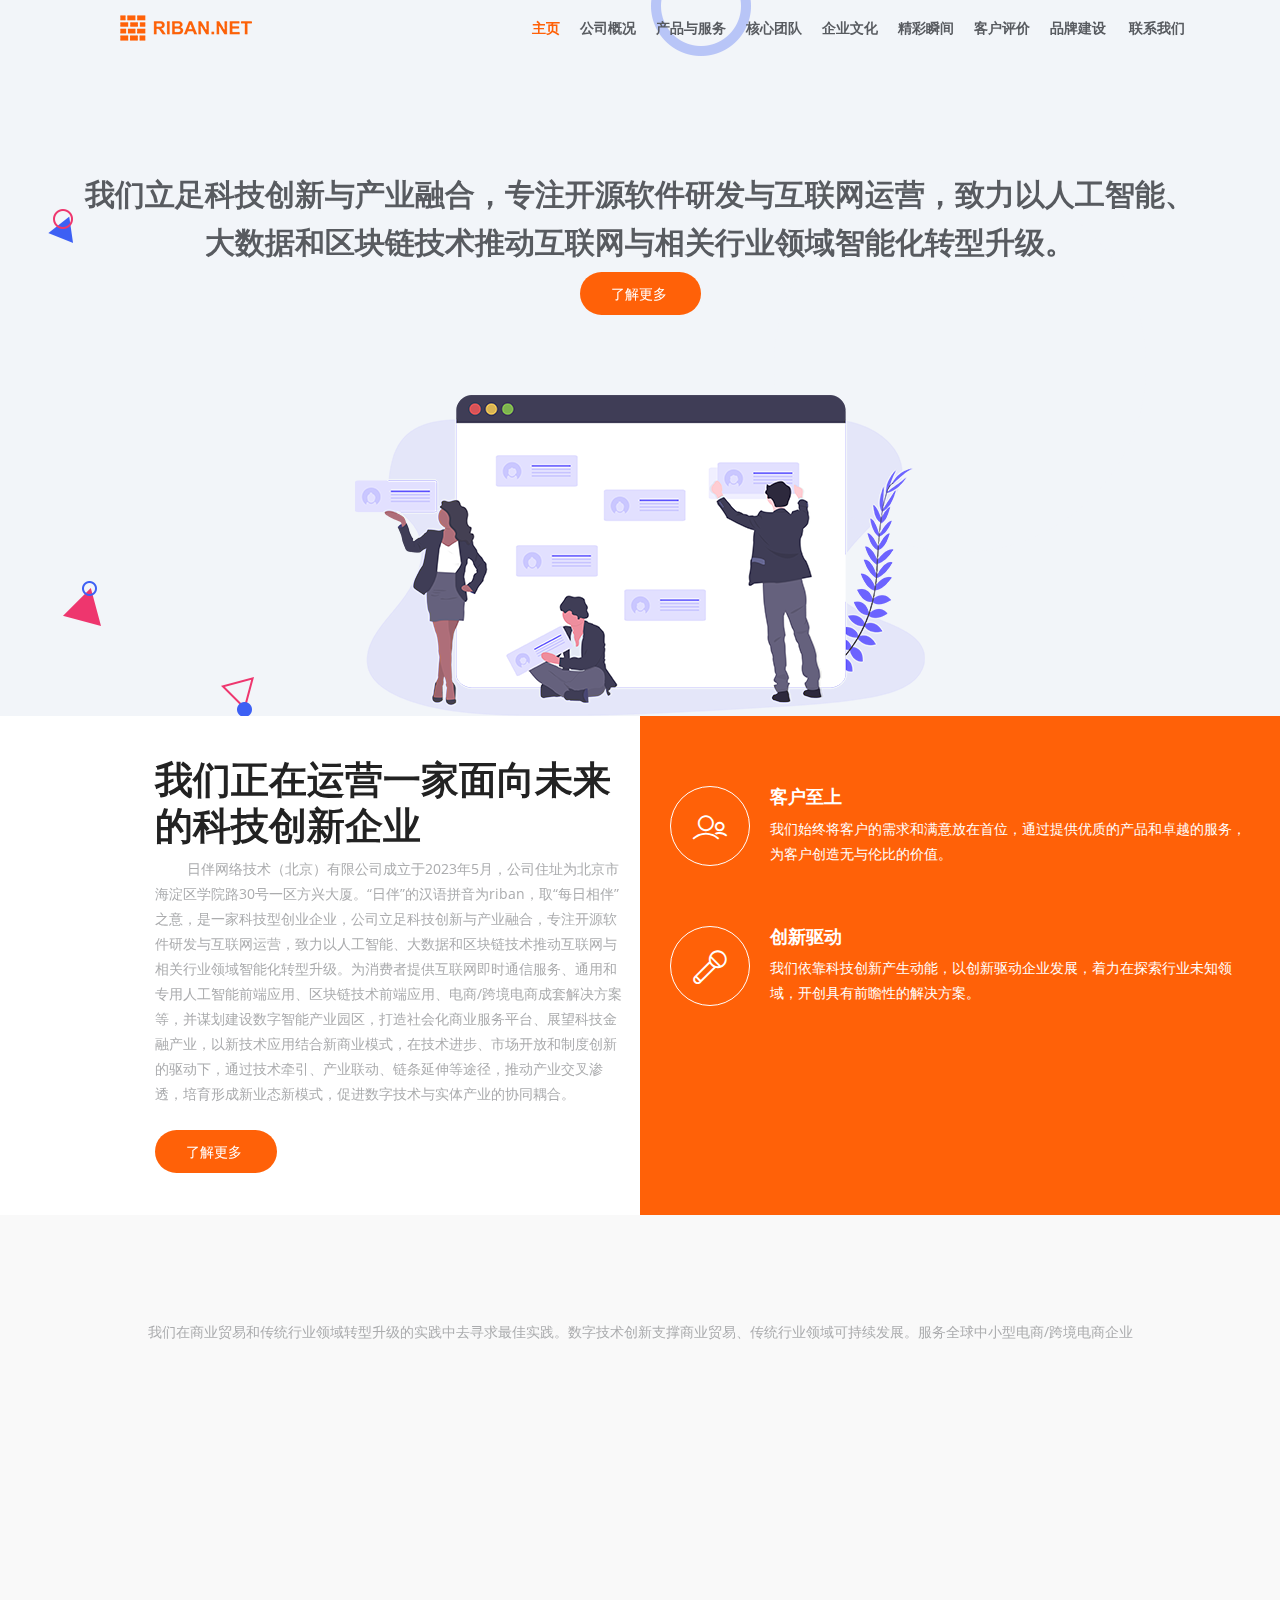
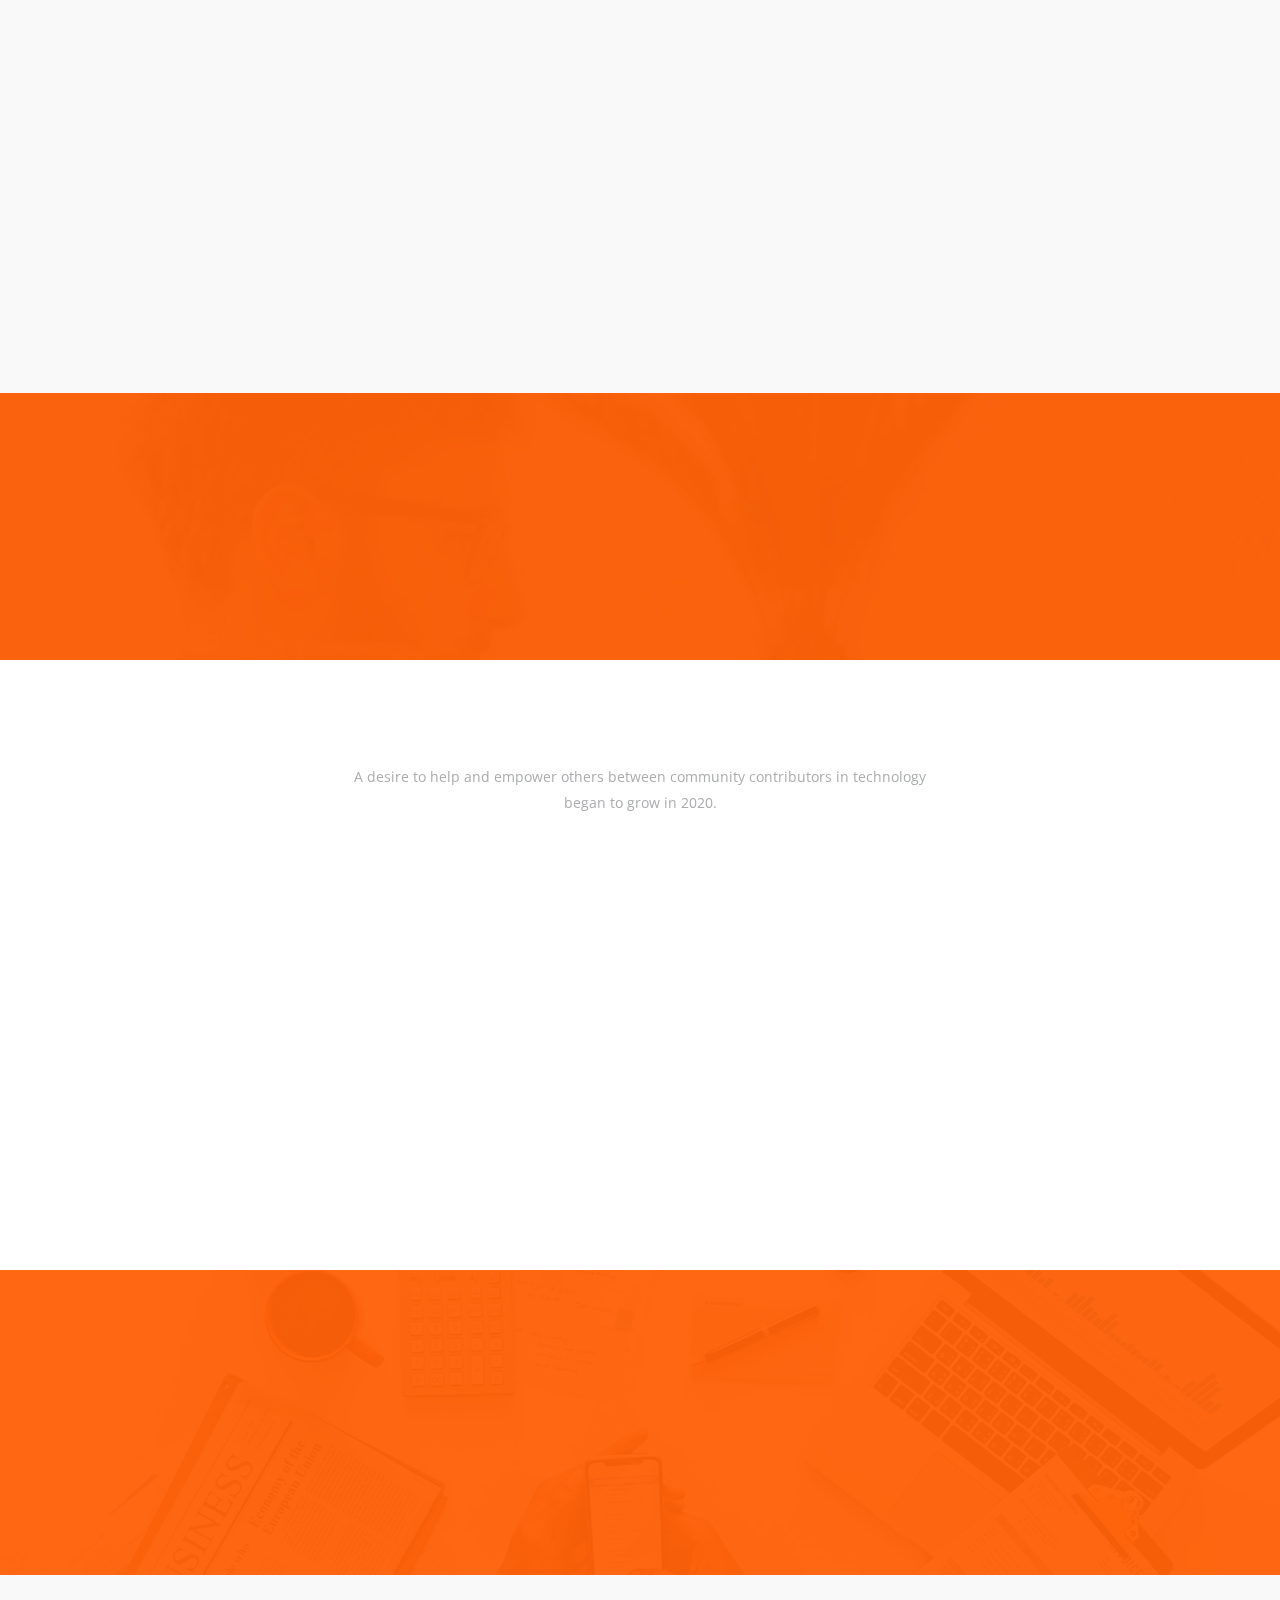
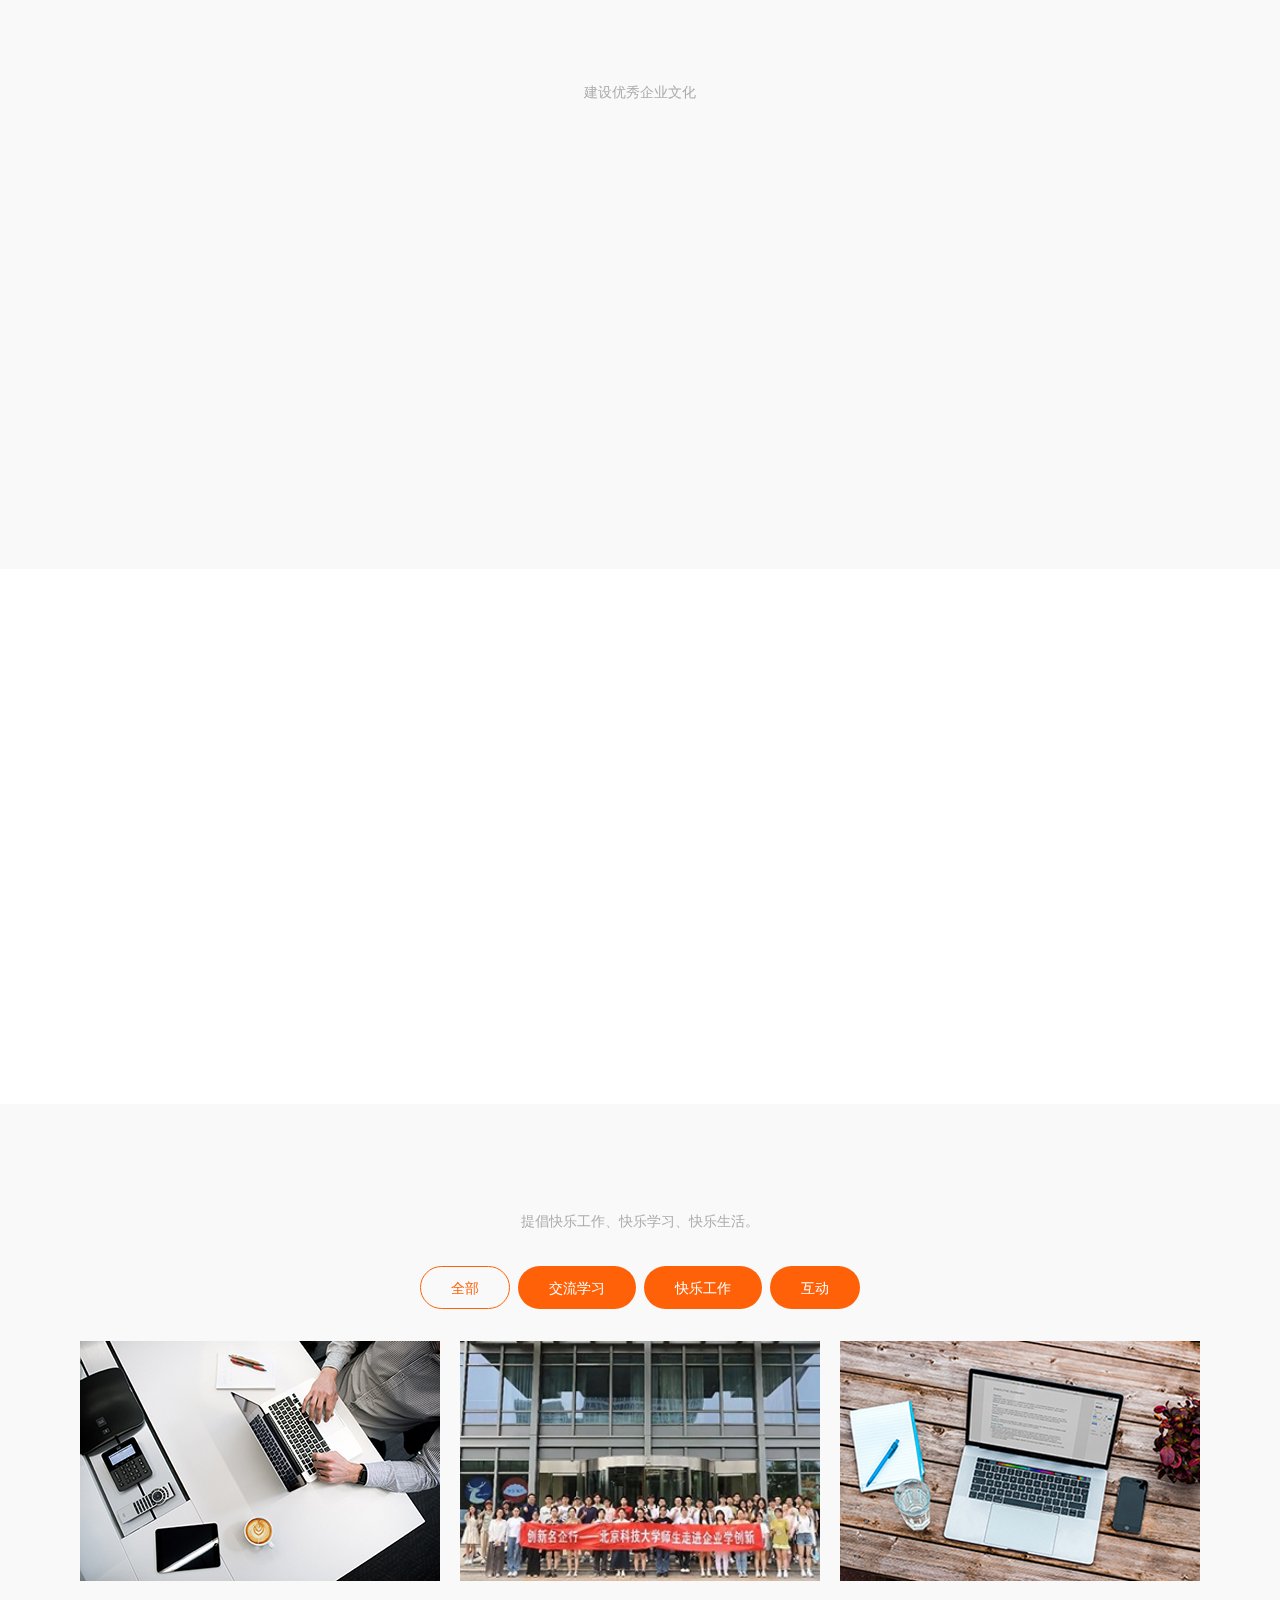
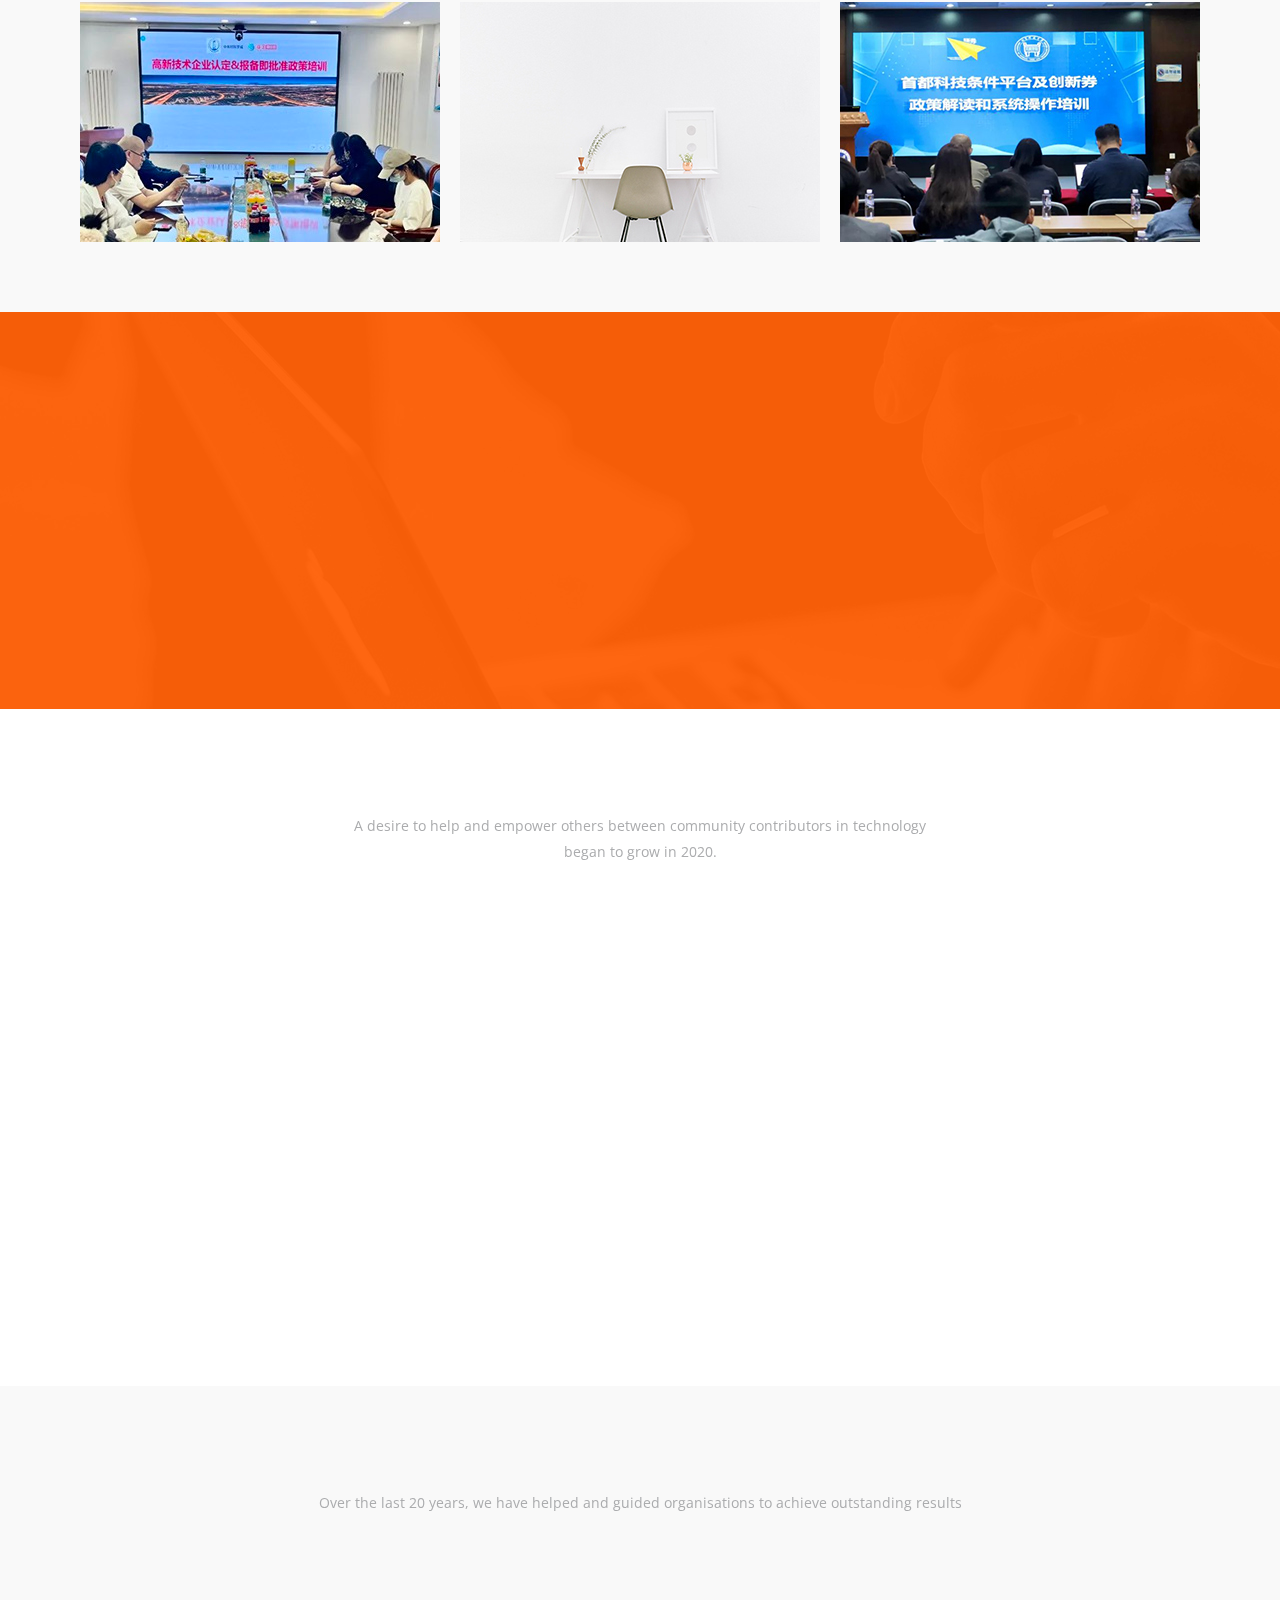
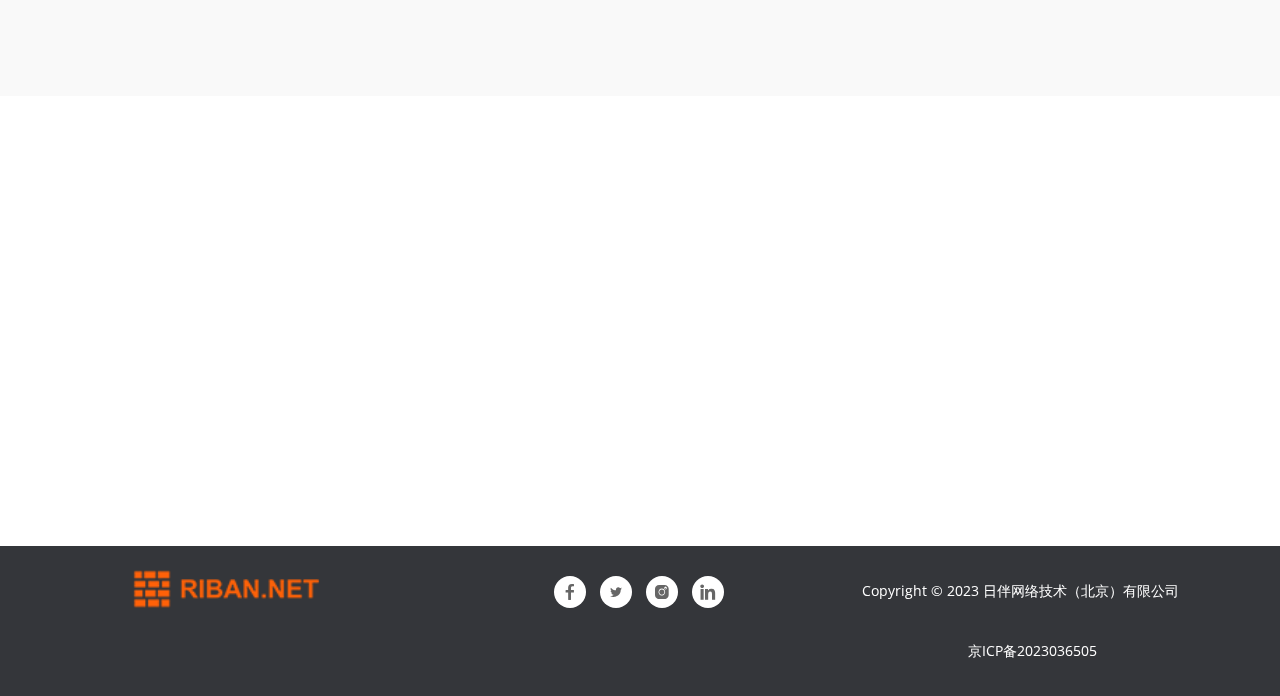
<file: index.html>
<!DOCTYPE html>
<html lang="en">
  <head>
    <!-- Required meta tags -->
    <meta charset="utf-8">
    <meta name="viewport" content="width=device-width, initial-scale=1, shrink-to-fit=no">

    <title>日伴网络技术（北京）有限公司</title>

    <!-- Bootstrap CSS -->
    <link rel="stylesheet" href="assets/css/bootstrap.min.css" >
    <!-- Icon -->
    <link rel="stylesheet" href="assets/fonts/line-icons.css">
    <!-- Slicknav -->
    <link rel="stylesheet" href="assets/css/slicknav.css">
    <!-- Owl carousel -->
    <link rel="stylesheet" href="assets/css/owl.carousel.min.css">
    <link rel="stylesheet" href="assets/css/owl.theme.css">
    
    <link rel="stylesheet" href="assets/css/magnific-popup.css">
    <link rel="stylesheet" href="assets/css/nivo-lightbox.css">
    <!-- Animate -->
    <link rel="stylesheet" href="assets/css/animate.css">
    <!-- Main Style -->
    <link rel="stylesheet" href="assets/css/main.css">
    <!-- Responsive Style -->
    <link rel="stylesheet" href="assets/css/responsive.css">

  </head>
  <body>

    <!-- Header Area wrapper Starts -->
    <header id="header-wrap">
      <!-- Navbar Start -->
      <nav class="navbar navbar-expand-md bg-inverse fixed-top scrolling-navbar">
        <div class="container">
          <!-- Brand and toggle get grouped for better mobile display -->
          <a href="index.html" class="navbar-brand"><img src="assets/img/logo.png" alt=""></a>       
          <button class="navbar-toggler" type="button" data-toggle="collapse" data-target="#navbarCollapse" aria-controls="navbarCollapse" aria-expanded="false" aria-label="Toggle navigation">
            <i class="lni-menu"></i>
          </button>
          <div class="collapse navbar-collapse" id="navbarCollapse">
            <ul class="navbar-nav mr-auto w-100 justify-content-end clearfix">
              <li class="nav-item active">
                <a class="nav-link" href="#hero-area">
                  主页
                </a>
              </li>
              <li class="nav-item">
                <a class="nav-link" href="#feature">
                  公司概况
                </a>
              </li>
              <li class="nav-item">
                <a class="nav-link" href="#services">
                  产品与服务
                </a>
              </li>
              <li class="nav-item">
                <a class="nav-link" href="#team">
                  核心团队
                </a>
              </li>
              <li class="nav-item">
                <a class="nav-link" href="#pricing">
                  企业文化
                </a>
              </li>
              <li class="nav-item">
                <a class="nav-link" href="#portfolios">
                  精彩瞬间
                </a>
              </li>
              <li class="nav-item">
                <a class="nav-link" href="#testimonial">
                  客户评价
                </a>
              </li>
              <li class="nav-item">
                <a class="nav-link" href="#blog">
                品牌建设&nbsp; </a>
              </li>
              <li class="nav-item">
                <a class="nav-link" href="#contact">
                  联系我们
                </a>
              </li>
            </ul>
          </div>
        </div>
      </nav>
      <!-- Navbar End -->

      <!-- Hero Area Start -->
      <div id="hero-area" class="hero-area-bg">
        <div class="container">
          <div class="row">
            <div class="col-md-12 col-sm-12">
              <div class="contents text-center">
                <h2 class="head-title wow fadeInUp">我们立足科技创新与产业融合，专注开源软件研发与互联网运营，致力以人工智能、大数据和区块链技术推动互联网与相关行业领域智能化转型升级。
            <div class="header-button wow fadeInUp" data-wow-delay="0.3s">
              <a href="#services" class="btn btn-common">了解更多&nbsp;</a>
              </div>
              </div>
              <div class="img-thumb text-center wow fadeInUp" data-wow-delay="0.6s">
                <img class="img-fluid" src="assets/img/hero-1.png" alt="">
              </div>
            </div>
          </div>
        </div>
      </div>
      <!-- Hero Area End -->
		
	
    </header>
    <!-- Header Area wrapper End -->

    <!-- Feature Section Start -->
    <div id="feature">
      <div class="container-fluid">
        <div class="row">
          <div class="col-lg-6 col-md-12 col-sm-12">
            <div class="text-wrapper">
              <div>
                <h2 class="title-hl wow fadeInLeft" data-wow-delay="0.3s">我们正在运营一家面向未来的科技创新企业</h2>
                <p class="mb-4">&nbsp;&nbsp;&nbsp;&nbsp;&nbsp;&nbsp;&nbsp;&nbsp;日伴网络技术（北京）有限公司成立于2023年5月，公司住址为北京市海淀区学院路30号一区方兴大厦。“日伴”的汉语拼音为riban，取“每日相伴”之意，是一家科技型创业企业，公司立足科技创新与产业融合，专注开源软件研发与互联网运营，致力以人工智能、大数据和区块链技术推动互联网与相关行业领域智能化转型升级。为消费者提供互联网即时通信服务、通用和专用人工智能前端应用、区块链技术前端应用、电商/跨境电商成套解决方案等，并谋划建设数字智能产业园区，打造社会化商业服务平台、展望科技金融产业，以新技术应用结合新商业模式，在技术进步、市场开放和制度创新的驱动下，通过技术牵引、产业联动、链条延伸等途径，推动产业交叉渗透，培育形成新业态新模式，促进数字技术与实体产业的协同耦合。</p>
                <a href="#" class="btn btn-common">了解更多&nbsp;</a>
              </div>
            </div>
          </div>
          <div class="col-lg-6 col-md-12 col-sm-12 padding-none feature-bg">
            <div class="feature-thumb">
              <div class="feature-item wow fadeInDown" data-wow-duration="1000ms" data-wow-delay="300ms">
                <div class="icon">
                   <i class="lni-users"></i>
                </div>
                <div class="feature-content">
                  <h3>客户至上</h3>
                  <p>我们始终将客户的需求和满意放在首位，通过提供优质的产品和卓越的服务，为客户创造无与伦比的价值。 </p>
                </div>
              </div>
              <div class="feature-item wow fadeInDown" data-wow-duration="1000ms" data-wow-delay="500ms">
                <div class="icon">
                   <i class="lni-microphone"></i>  
                </div>
                <div class="feature-content">
                  <h3>创新驱动</h3>
                  <p>我们依靠科技创新产生动能，以创新驱动企业发展，着力在探索行业未知领域，开创具有前瞻性的解决方案。 </p>
                </div>
              </div>
              <div class="feature-item wow fadeInDown" data-wow-duration="1000ms" data-wow-delay="700ms">
                <div class="icon">
                  <i class="lni-medall-alt"></i>
                </div>
                <div class="feature-content">
                  <h3>共享共赢</h3>
                  <p>我们坚持共享共赢的理念，与合作伙伴携手合作，实现共同的目标和利益最大化，共同成长和持续发展。 </p>
                </div>
              </div>
            </div>
          </div>
        </div>
      </div>
    </div>
    <!-- Feature Section End -->

    <!-- Services Section Start -->
    <section id="services" class="section-padding bg-gray">
      <div class="container">
        <div class="section-header text-center">
          <h2 class="section-title wow fadeInDown" data-wow-delay="0.3s">产品与服务&nbsp;</h2>
          <p>我们在商业贸易和传统行业领域转型升级的实践中去寻求最佳实践。数字技术创新支撑商业贸易、传统行业领域可持续发展。服务全球中小型电商/跨境电商企业</p>
        </div>
        <div class="row">
          <!-- Services item -->
          <div class="col-md-6 col-lg-4 col-xs-12">
            <div class="services-item wow fadeInRight" data-wow-delay="0.3s">
              <div class="icon">
                <i class="lni-pencil"></i>
              </div>
              <div class="services-content">
                <h3><a href="#">人工智能&nbsp;</a></h3>
                <p>AIGC通用应用前端、AI图片美化、AI视频剪辑、定制AI助手、硅基劳动力应用、</p>
              </div>
            </div>
          </div>
          <!-- Services item -->
          <div class="col-md-6 col-lg-4 col-xs-12">
            <div class="services-item wow fadeInRight" data-wow-delay="0.6s">
              <div class="icon">
                <i class="lni-briefcase"></i>
              </div>
              <div class="services-content">
                <h3><a href="#">区块链&nbsp;</a></h3>
                <p>电子版本合同保护、电子版本证书、版权保护、原产地追溯等。</p>
               
              </div>
            </div>
          </div>
          <!-- Services item -->
          <div class="col-md-6 col-lg-4 col-xs-12">
            <div class="services-item wow fadeInRight" data-wow-delay="0.9s">
              <div class="icon">
                <i class="lni-cog"></i>
              </div>
              <div class="services-content">
                <h3><a href="#">大数据&nbsp;</a></h3>
                <p>&nbsp; &nbsp; &nbsp; &nbsp; &nbsp; &nbsp; &nbsp; &nbsp; &nbsp; &nbsp; &nbsp; &nbsp; &nbsp; &nbsp; &nbsp; &nbsp; &nbsp; &nbsp; &nbsp; &nbsp; &nbsp; &nbsp; &nbsp; &nbsp; &nbsp; &nbsp; &nbsp; &nbsp; &nbsp; &nbsp; &nbsp; &nbsp; &nbsp; &nbsp; &nbsp; &nbsp; &nbsp; &nbsp; &nbsp; &nbsp; &nbsp; &nbsp; &nbsp; &nbsp; &nbsp; &nbsp; &nbsp; &nbsp; &nbsp; &nbsp; &nbsp; &nbsp; &nbsp; </p>
              </div>
            </div>
          </div>
          <!-- Services item -->
          <div class="col-md-6 col-lg-4 col-xs-12">
            <div class="services-item wow fadeInRight" data-wow-delay="1.2s">
              <div class="icon">
                <i class="lni-mobile"></i>
              </div>
              <div class="services-content">
                <h3><a href="#">&nbsp;开源软件&nbsp;</a></h3>
                <p>&nbsp; 开源软件研发、孵化，建设完善公司的开源软件生态。</p>
              </div>
            </div>
          </div>
          <!-- Services item -->
          <div class="col-md-6 col-lg-4 col-xs-12">
            <div class="services-item wow fadeInRight" data-wow-delay="1.5s">
              <div class="icon">
                <i class="lni-layers"></i>
              </div>
              <div class="services-content">
                <h3><a href="#">&nbsp;互联网运营</a></h3>
                <p>&nbsp;B2B电商/跨境电商、供应链互联网、亚秒级搜索引擎、独立站托管、跨境物流信息服务、电商大数据服务、知识付费业务、多语种电商客服、海外知识产权和会计服务等。科技金融跨境支付、互联网金融等。</p>
              </div>
            </div>
          </div>
          <!-- Services item -->
          <div class="col-md-6 col-lg-4 col-xs-12">
            <div class="services-item wow fadeInRight" data-wow-delay="1.8s">
              <div class="icon">
                <i class="lni-rocket"></i>
              </div>
              <div class="services-content">
                <h3><a href="#">&nbsp;数字产业园区</a></h3>
                <p>电商学院实体校区、软件技术研发基地、科创企业孵化基地、电商/跨境电商仓储与物流、跨境电商海外仓建设等。</p>
              </div>
            </div>
          </div>
        </div>
      </div>
    </section>
    <!-- Services Section End -->

    <!-- Start Video promo Section -->
    <section class="video-promo section-padding">
      <div class="overlay"></div>
      <div class="container">
        <div class="row">
          <div class="col-md-12 col-sm-12">
            <div class="video-promo-content text-center wow fadeInUp" data-wow-delay="0.3s">
              <a href="./video.mp4" class="video-popup"><i class="lni-film-play"></i></a>
              <h2 class="mt-3 wow zoomIn" data-wow-duration="1000ms" data-wow-delay="100ms">点击观看视频：什么是人工智能 ？</h2>
            </div>
          </div>
        </div>
      </div>
    </section>
    <!-- End Video Promo Section -->

    <!-- Team Section Start -->
    <section id="team" class="section-padding text-center">
      <div class="container">
        <div class="section-header text-center">
          <h2 class="section-title wow fadeInDown" data-wow-delay="0.3s">核心团队&nbsp;</h2>
          <p>A desire to help and empower others between community contributors in technology <br> began to grow in 2020.</p>
        </div>
        <div class="row">
          <div class="col-sm-6 col-md-6 col-lg-3">
            <!-- Team Item Starts -->
            <div class="team-item text-center wow fadeInRight" data-wow-delay="0.3s">
              <div class="team-img">
                <img class="img-fluid" src="assets/img/team/team-01.png" alt="">
                <div class="team-overlay">
                  <div class="overlay-social-icon text-center">
                    <ul class="social-icons">
                      <li><a href="#"><i class="lni-facebook-filled" aria-hidden="true"></i></a></li>
                      <li><a href="#"><i class="lni-twitter-filled" aria-hidden="true"></i></a></li>
                      <li><a href="#"><i class="lni-instagram-filled" aria-hidden="true"></i></a></li>
                    </ul>
                  </div>
                </div>
              </div>
              <div class="info-text">
                <h3><a href="#">吴志刚&nbsp; &nbsp;</a></h3>
                <p>执行董事&nbsp; CEO</p>
              </div>
            </div>
            <!-- Team Item Ends -->
          </div>
          <div class="col-sm-6 col-md-6 col-lg-3">
            <!-- Team Item Starts -->
            <div class="team-item text-center wow fadeInRight" data-wow-delay="0.6s">
              <div class="team-img">
                <img class="img-fluid" src="assets/img/team/team-02.png" alt="">
                <div class="team-overlay">
                  <div class="overlay-social-icon text-center">
                    <ul class="social-icons">
                      <li><a href="#"><i class="lni-facebook-filled" aria-hidden="true"></i></a></li>
                      <li><a href="#"><i class="lni-twitter-filled" aria-hidden="true"></i></a></li>
                      <li><a href="#"><i class="lni-instagram-filled" aria-hidden="true"></i></a></li>
                    </ul>
                  </div>
                </div>
              </div>
              <div class="info-text">
                <h3><a href="#">冯晓丽</a></h3>
                <p>监事&nbsp;</p>
              </div>
            </div>
            <!-- Team Item Ends -->
          </div>

          <div class="col-sm-6 col-md-6 col-lg-3">
            <!-- Team Item Starts -->
            <div class="team-item text-center wow fadeInRight" data-wow-delay="0.9s">
              <div class="team-img">
                <img class="img-fluid" src="assets/img/team/team-03.png" alt="">
                <div class="team-overlay">
                  <div class="overlay-social-icon text-center">
                    <ul class="social-icons">
                      <li><a href="#"><i class="lni-facebook-filled" aria-hidden="true"></i></a></li>
                      <li><a href="#"><i class="lni-twitter-filled" aria-hidden="true"></i></a></li>
                      <li><a href="#"><i class="lni-instagram-filled" aria-hidden="true"></i></a></li>
                    </ul>
                  </div>
                </div>
              </div>
              <div class="info-text">
                <h3><a href="#">高煌婷</a></h3>
                <p>董事</p>
              </div>
            </div>
            <!-- Team Item Ends -->
          </div>

          <div class="col-sm-6 col-md-6 col-lg-3">
            <!-- Team Item Starts -->
            <div class="team-item text-center wow fadeInRight" data-wow-delay="1.2s">
              <div class="team-img">
                <img class="img-fluid" src="assets/img/team/team-04.png" alt="">
                <div class="team-overlay">
                  <div class="overlay-social-icon text-center">
                    <ul class="social-icons">
                      <li><a href="#"><i class="lni-facebook-filled" aria-hidden="true"></i></a></li>
                      <li><a href="#"><i class="lni-twitter-filled" aria-hidden="true"></i></a></li>
                      <li><a href="#"><i class="lni-instagram-filled" aria-hidden="true"></i></a></li>
                    </ul>
                  </div>
                </div>
              </div>
              <div class="info-text">
                <h3><a href="#">刘跃鑫&nbsp;</a></h3>
                <p>软件工程师&nbsp;</p>
              </div>
            </div>
            <!-- Team Item Ends -->
          </div>
          
        </div>
      </div>
    </section>
    <!-- Team Section End -->

    <!-- Counter Section Start -->
    <section id="counter" class="section-padding">
      <div class="overlay"></div>
      <div class="container">
        <div class="row justify-content-between">
          <div class="col-lg-12 col-md-12 col-xs-12">
            <div class="row">
              <!-- Start counter -->
              <div class="col-lg-3 col-md-6 col-xs-12">
                <div class="counter-box wow fadeInUp" data-wow-delay="0.2s">
                  <div class="icon-o"><i class="lni-users"></i></div>
                  <div class="fact-count">
                    <h3><span class="counter">23576</span></h3>
                    <p>&nbsp; &nbsp;</p>
                  </div>
                </div>
              </div>
              <!-- End counter -->
              <!-- Start counter -->
              <div class="col-lg-3 col-md-6 col-xs-12">
                <div class="counter-box wow fadeInUp" data-wow-delay="0.4s">
                  <div class="icon-o"><i class="lni-emoji-smile"></i></div>
                  <div class="fact-count">
                    <h3><span class="counter">2124</span></h3>
                    <p>&nbsp; &nbsp;</p>
                  </div>
                </div>
              </div>
              <!-- End counter -->
              <!-- Start counter -->
              <div class="col-lg-3 col-md-6 col-xs-12">
                <div class="counter-box wow fadeInUp" data-wow-delay="0.6s">
                  <div class="icon-o"><i class="lni-download"></i></div>
                  <div class="fact-count">
                    <h3><span class="counter">54598</span></h3>
                    <p>&nbsp; &nbsp;</p>
                  </div>
                </div>
              </div>
              <!-- End counter -->
              <!-- Start counter -->
              <div class="col-lg-3 col-md-6 col-xs-12">
                <div class="counter-box wow fadeInUp" data-wow-delay="0.8s">
                  <div class="icon-o"><i class="lni-thumbs-up"></i></div>
                  <div class="fact-count">
                    <h3><span class="counter">32011</span></h3>
                    <p>&nbsp; &nbsp;</p>
                  </div>
                </div>
              </div>
              <!-- End counter -->
            </div>
          </div>
        </div>
      </div>
    </section>
    <!-- Counter Section End -->

    <!-- Pricing section Start --> 
    <section id="pricing" class="section-padding bg-gray">
      <div class="container">
        <div class="section-header text-center">
          <h2 class="section-title wow fadeInDown" data-wow-delay="0.3s">企业文化</h2>
          <p>建设优秀企业文化</p>
        </div>
        <div class="row">
          <div class="col-lg-4 col-md-6 col-xs-12">
            <div class="table wow fadeInLeft" data-wow-delay="1.2s">
              <div class="title">
                <h3>以人为本</h3>
              </div>
              <div class="pricing-header">
                <p class="price-value">打造优秀人才团队</p>
              </div>
              <ul class="description">
                <li>我们是一个充满热情，志向远大的团队，致力于通过汇聚行业精英，构建卓越的工作环境，并凝聚力量前行，实现企业愿景。&nbsp;&nbsp;&nbsp;&nbsp;&nbsp;&nbsp;&nbsp;&nbsp;&nbsp;</li>
<!--
                <li>24/7 Tech Suport</li>
                <li>Operational Excellence</li>
                <li>Business Idea Ready</li>
                <li>2 Database</li>
                <li>Customer Support</li>
-->
              </ul>
          
            </div> 
          </div>
          <div class="col-lg-4 col-md-6 col-xs-12 active">
            <div class="table wow fadeInUp" id="active-tb" data-wow-delay="1.2s">
              <div class="title">
                <h3>企业效益</h3>
              </div>
               <div class="pricing-header">
                  <p class="price-value">以创新追求企业效益</p>
               </div>
              <ul class="description">
                <li>我们追求不仅是经济效益，还包括社会效益和环境效益。通过智能化、高效化的运营模式，我们旨在为全社会创造更大的价值。</li>
<!--
                <li>24/7 Tech Suport</li>
                <li>Operational Excellence</li>
                <li>Business Idea Ready</li>
                <li>2 Database</li>
                <li>Customer Support</li>
-->
              </ul>
            
           </div> 
          </div>
		  <div class="col-lg-4 col-md-6 col-xs-12">
            <div class="table wow fadeInLeft" data-wow-delay="1.2s">
              <div class="title">
                <h3>社会责任</h3>
              </div>
              <div class="pricing-header">
                <p class="price-value">有社会责任感的企业</p>
              </div>
              <ul class="description">
                <li>作为一家有社会责任感的企业，我们积极关注环境保护、公益事业和社会发展，致力于为社会做出积极的贡献。&nbsp;&nbsp;&nbsp;&nbsp;&nbsp;&nbsp;&nbsp;&nbsp;&nbsp;&nbsp;&nbsp;&nbsp;&nbsp;&nbsp;</li>
<!--
                <li>24/7 Tech Suport</li>
                <li>Operational Excellence</li>
                <li>Business Idea Ready</li>
                <li>2 Database</li>
                <li>Customer Support</li>
-->
              </ul>
          
            </div> 
          </div>
        </div>
      </div>
    </section>
    <!-- Pricing Table Section End -->

    <div class="skill-area section-padding">
      <div class="container">
        <div class="row">
          <div class="col-lg-6 col-md-12 col-xs-12 wow fadeInLeft" data-wow-delay="0.3s">
            <img class="img-fluid" src="assets/img/about/img-1.jpg" alt="" >
          </div>
          <div class="col-lg-6 col-md-12 col-xs-12 info wow fadeInRight" data-wow-delay="0.3s">
            <div class="site-heading">
              <h2 class="section-title"><span>数字技术创新支撑商业贸易和传统行业领域可持续发展。</span></h2>
              <p>
                我们在商业贸易和传统行业领域转型升级的实践中去寻求最佳实践。
              </p>
              <p>
                培育新业态新模式，促进数字技术与实体产业协同耦合发展。
              </p>
            </div>
            <div class="skills-section">
              <!-- Progress Bar Start -->
              <div class="progress-box">
                <h5>Strategy &amp; Analysis <span class="pull-right">88%</span></h5>
                <div class="progress" style="opacity: 1; left: 0px;">
                  <div class="progress-bar" role="progressbar" data-width="87" style="width: 87%;"></div>
                </div>
              </div>
              <div class="progress-box">
                <h5>Eeconomic growth <span class="pull-right">95%</span></h5>
                <div class="progress" style="opacity: 1; left: 0px;">
                  <div class="progress-bar" role="progressbar" data-width="96" style="width: 96%;"></div>
                </div>
              </div>
              <div class="progress-box">
                <h5>Achieves goals <span class="pull-right">90%</span></h5>
                <div class="progress" style="opacity: 1; left: 0px;">
                  <div class="progress-bar" role="progressbar" data-width="90" style="width: 90%;"></div>
                </div>
              </div>
              <!-- End Progressbar -->
            </div>
          </div>
        </div>
      </div>
    </div>
    
    <!-- Portfolio Section -->
    <section id="portfolios" class="section-padding">
      <!-- Container Starts -->
      <div class="container">
        <div class="section-header text-center">
          <h2 class="section-title wow fadeInDown" data-wow-delay="0.3s">精彩瞬间&nbsp;</h2>
          <p>提倡快乐工作、快乐学习、快乐生活。</p>
        </div>
        <div class="row">          
          <div class="col-md-12">
            <!-- Portfolio Controller/Buttons -->
            <div class="controls text-center">
              <a class="filter active btn btn-common btn-effect" data-filter="all">
                全部 
              </a>
              <a class="filter btn btn-common btn-effect" data-filter=".design">
                交流学习 
              </a>
              <a class="filter btn btn-common btn-effect" data-filter=".development">
                快乐工作
              </a>
              <a class="filter btn btn-common btn-effect" data-filter=".print">
                互动
              </a>
            </div>
            <!-- Portfolio Controller/Buttons Ends-->
          </div>
        </div>

        <!-- Portfolio Recent Projects -->
        <div id="portfolio" class="row">
          <div class="col-lg-4 col-md-6 col-xs-12 mix development print">
            <div class="portfolio-item">
              <div class="shot-item">
                <img src="assets/img/portfolio/img-1.jpg" alt="" />  
                <div class="single-content">
                  <div class="fancy-table">
                    <div class="table-cell">
                      <div class="zoom-icon">
                        <a class="lightbox" href="assets/img/portfolio/img-1.jpg"><i class="lni-eye item-icon"></i></a>
                      </div>
                      <a href="#">创造性</a>
                    </div>
                  </div>
                </div>
              </div>               
            </div>
          </div>
          <div class="col-lg-4 col-md-6 col-xs-12 mix design print">
            <div class="portfolio-item">
              <div class="shot-item">
                <img src="assets/img/portfolio/img-2.jpg" alt="" /> 
                <div class="single-content">
                  <div class="fancy-table">
                    <div class="table-cell">
                      <div class="zoom-icon">
                        <a class="lightbox" href="assets/img/portfolio/img-2.jpg"><i class="lni-eye item-icon"></i></a>
                      </div>
                      <a href="#">交流学习</a>
                    </div>
                  </div>
                </div>
              </div>               
            </div>
          </div>
          <div class="col-lg-4 col-md-6 col-xs-12 mix development">
            <div class="portfolio-item">
              <div class="shot-item">
                <img src="assets/img/portfolio/img-3.jpg" alt="" />  
                <div class="single-content">
                  <div class="fancy-table">
                    <div class="table-cell">
                      <div class="zoom-icon">
                        <a class="lightbox" href="assets/img/portfolio/img-3.jpg"><i class="lni-eye item-icon"></i></a>
                      </div>
                      <a href="#">快乐工作</a>
                    </div>
                  </div>
                </div>
              </div>               
            </div>
          </div>
          <div class="col-lg-4 col-md-6 col-xs-12 mix development design">
            <div class="portfolio-item">
              <div class="shot-item">
                <img src="assets/img/portfolio/img-4.jpg" alt="" /> 
                <div class="single-content">
                  <div class="fancy-table">
                    <div class="table-cell">
                      <div class="zoom-icon">
                        <a class="lightbox" href="assets/img/portfolio/img-4.jpg"><i class="lni-eye item-icon"></i></a>
                      </div>
                      <a href="#">政策学习</a>
                    </div>
                  </div>
                </div>
              </div>               
            </div>
          </div>
          <div class="col-lg-4 col-md-6 col-xs-12 mix development">
            <div class="portfolio-item">
              <div class="shot-item">
                <img src="assets/img/portfolio/img-5.jpg" alt="" />  
                <div class="single-content">
                  <div class="fancy-table">
                    <div class="table-cell">
                      <div class="zoom-icon">
                        <a class="lightbox" href="assets/img/portfolio/img-5.jpg"><i class="lni-eye item-icon"></i></a>
                      </div>
                      <a href="#">客户支持</a>
                    </div>
                  </div>
                </div>
              </div>               
            </div>
          </div>
          <div class="col-lg-4 col-md-6 col-xs-12 mix print design">
            <div class="portfolio-item">
              <div class="shot-item">
                <img src="assets/img/portfolio/img-6.jpg" alt="" />  
                <div class="single-content">
                  <div class="fancy-table">
                    <div class="table-cell">
                      <div class="zoom-icon">
                        <a class="lightbox" href="assets/img/portfolio/img-6.jpg"><i class="lni-eye item-icon"></i></a>
                      </div>
                      <a href="#">政策学习</a>
                    </div>
                  </div>
                </div>
              </div>               
            </div>
          </div>
        </div>
      </div>
      <!-- Container Ends -->
    </section>
    <!-- Portfolio Section Ends --> 
  
    <!-- Testimonial Section Start -->
    <section id="testimonial" class="testimonial section-padding">
      <div class="overlay"></div>
      <div class="container">
        <div class="row justify-content-center">
          <div class="col-lg-7 col-md-12 col-sm-12 col-xs-12">
            <div id="testimonials" class="owl-carousel wow fadeInUp" data-wow-delay="1.2s">
              <div class="item">
                <div class="testimonial-item">
                  <div class="img-thumb">
                    <img src="assets/img/testimonial/img1.jpg" alt="">
                  </div>
                  <div class="info">
                    <h2><a href="#">张昭&nbsp;</a></h2>
                    <h3><a href="#">北京新航学成教育科技有限公司 CEO&nbsp;</a></h3>
                  </div>
                  <div class="content">
                    <p class="description">“创新性强，让人信任放心，开发团队专业度高，对用户反馈及时响应，让人倍感温暖。” </p>
                  </div>
                </div>
              </div>
              <div class="item">
                <div class="testimonial-item">
                  <div class="img-thumb">
                    <img src="assets/img/testimonial/img2.jpg" alt="">
                  </div>
                  <div class="info">
                    <h2><a href="#">吴志坚</a></h2>
                    <h3><a href="#">江苏姆驰新能源科技有限公司 CEO</a></h3>
                  </div>
                  <div class="content">
                    <p class="description">“坚持客户至上的理念，提供全过程的企业数字平台和ERP部署实施服务，为我们传统制造业企业数字化转型升级赋能”。</p>
                  </div>
                </div>
              </div>
              <div class="item">
                <div class="testimonial-item">
                  <div class="img-thumb">
                    <img src="assets/img/testimonial/img3.jpg" alt="">
                  </div>
                  <div class="info">
                    <h2><a href="#">谭清端</a></h2>
                    <h3><a href="#">浙江千问科技有限公司 CEO</a></h3>
                  </div>
                  <div class="content">
                    <p class="description">“公司发展迅速，未来可期，希望能一直为用户提供优质的产品和服务。” </p>
                  </div>
                </div>
              </div>
            </div>
          </div>
        </div>
      </div>
    </section>
    <!-- Testimonial Section End -->  

    <!-- Blog Section -->
    <section id="blog" class="section-padding">
      <!-- Container Starts -->
      <div class="container">
        <div class="section-header text-center">
          <h2 class="section-title wow fadeInDown" data-wow-delay="0.3s">品牌建设&nbsp;</h2>
          <p>A desire to help and empower others between community contributors in technology <br> began to grow in 2020.</p>
        </div>
        <div class="row">
		
		  <div class="col-lg-4 col-md-6 col-sm-12 col-xs-12 blog-item">
            <!-- Blog Item Starts -->
            <div class="blog-item-wrapper wow fadeInLeft" data-wow-delay="0.3s">
              <div class="blog-item-img">
                <a href="single-post.html">
                  <img src="assets/img/blog/img1.png" alt="">
                </a>                
              </div>
              <div class="blog-item-text"> 
                <h3>
                <a href="single-post.html">知屯商业服务平台&nbsp;</a>
                </h3>
                <p>
                Nunc in mauris a ante rhoncus tristique vitae et nisl. Quisque ullamcorper rutrum lacinia. Integer varius ornare egestas. 
                </p>
                <a href="single-post.html" class="btn btn-common btn-rm"><strong>了解更多</strong></a>
              </div>
            </div>
            <!-- Blog Item Wrapper Ends-->
          </div>

          <div class="col-lg-4 col-md-6 col-sm-12 col-xs-12 blog-item">
            <!-- Blog Item Starts -->
            <div class="blog-item-wrapper wow fadeInUp" data-wow-delay="0.6s">
              <div class="blog-item-img">
                <a href="single-post.html">
                  <img src="assets/img/blog/img2.png" alt="">
                </a>                
              </div>
              <div class="blog-item-text"> 
                <h3>
                <a href="single-post.html">伉伉AI 数字人</a>
                </h3>
                <p> 数字人客服          </p>
                
<a href="single-post.html" class="btn btn-common btn-rm"><strong>了解更多</strong></a>
              </div>
            </div>
            <!-- Blog Item Wrapper Ends-->
          </div>

          <div class="col-lg-4 col-md-6 col-sm-12 col-xs-12 blog-item">
            <!-- Blog Item Starts -->
            <div class="blog-item-wrapper wow fadeInRight" data-wow-delay="0.3s">
              <div class="blog-item-img">
                <a href="single-post.html">
                  <img src="assets/img/blog/img3.png" alt="">
                </a>                
              </div>
              <div class="blog-item-text"> 
                <h3>
                  <a href="single-post.html">&nbsp;RIBAN.NET</a>
                </h3>
                <p>
                Nunc in mauris a ante rhoncus tristique vitae et nisl. Quisque ullamcorper rutrum lacinia. Integer varius ornare egestas. 
                </p>
                <a href="single-post.html" class="btn btn-common btn-rm"><strong>了解更多</strong></a>
              </div>
            </div>
            <!-- Blog Item Wrapper Ends-->
          </div>
		
			
			
			
        </div>
		  
      </div>
    </section>
    <!-- blog Section End -->

    <!-- Clients Section Start -->
    <div id="clients" class="section-padding bg-gray">
      <div class="container">
        <div class="section-header text-center">
          <h2 class="section-title wow fadeInDown" data-wow-delay="0.3s">品牌标识&nbsp;</h2>
          <p>Over the last 20 years, we have helped and guided organisations to achieve outstanding results</p>
        </div>
        <div class="row text-align-">
          <div class="col-lg-3 col-md-3 col-xs-12 wow fadeInUp" data-wow-delay="0.3s">
            <div class="client-item-wrapper">
              <img class="img-fluid" src="assets/img/clients/img1.png" alt="">
            </div>
          </div>
          <div class="col-lg-3 col-md-3 col-xs-12 wow fadeInUp" data-wow-delay="0.6s">
            <div class="client-item-wrapper">
              <img class="img-fluid" src="assets/img/clients/img2.png" alt="">
            </div>
          </div>
          <div class="col-lg-3 col-md-3 col-xs-12 wow fadeInUp" data-wow-delay="0.9s">
            <div class="client-item-wrapper">
              <img class="img-fluid" src="assets/img/clients/img3.png" alt="">
            </div>
          </div>
          <div class="col-lg-3 col-md-3 col-xs-12 wow fadeInUp" data-wow-delay="1.2s">
            <div class="client-item-wrapper">
              <img class="img-fluid"  src="assets/img/clients/img4.png" alt="">
            </div>
          </div>
        </div>
      </div>
    </div>
    <!-- Clients Section End -->

    <!-- Contact Section Start -->
    <section id="contact" class="section-padding">    
      <div class="container">
        <div class="row contact-form-area wow fadeInUp" data-wow-delay="0.4s">          
          <div class="col-md-6 col-lg-6 col-sm-12">
            <div class="contact-right-area wow fadeIn">
              <div class="contact-title">
                <h1>请您联系我们&nbsp;</h1>
                <p>&nbsp;</p>
              </div>
              <h2>北京海淀&nbsp;</h2>
              <div class="contact-right">
                <div class="single-contact">
                  <div class="contact-icon">
                    <i class="lni-map-marker"></i>
                  </div>
                  <p>北京市海淀区学院路30号一区 方兴大厦4楼</p>
                </div>
                <div class="single-contact">
                  <div class="contact-icon">
                    <i class="lni-envelope"></i>
                  </div>
                  <p><a href="#">Email:&nbsp; wu@riban.ntesmail.com</a></p>
                </div>
                <div class="single-contact">
                  <div class="contact-icon">
                    <i class="lni-phone-handset"></i>
                  </div>
                  <p><a href="#">Phone:  15110187146</a></p>
                </div>
              </div>
            </div>
          </div>
          <div class="col-md-6 col-lg-6 col-sm-12">
            <div class="contact-right-area wow fadeIn">
              <div class="contact-title">
                <h1>&nbsp; &nbsp;&nbsp;</h1>
                <p>&nbsp;</p>
              </div>
              <h2>浙江杭州&nbsp;</h2>
              <div class="contact-right">
                <div class="single-contact">
                  <div class="contact-icon">
                    <i class="lni-map-marker"></i>
                  </div>
                  <p>杭州市拱墅区北部软件园众创大厦</p>
                </div>
                <div class="single-contact">
                  <div class="contact-icon">
                    <i class="lni-envelope"></i>
                  </div>
                  <p><a href="#">Email:&nbsp; ribantec@gmail.com</a></p>
                </div>
                <div class="single-contact">
                  <div class="contact-icon">
                    <i class="lni-phone-handset"></i>
                  </div>
                  <p><a href="#">Phone:15110187146</a></p>
                </div>
              </div>
            </div>
          </div>
        </div>
      </div> 
    </section>
    <!-- Contact Section End -->
    
    <!-- Copyright Section Start -->
    <div class="copyright">
      <div class="container">
        <div class="row">
          <div class="col-lg-4 col-md-3 col-xs-12">
            <div class="footer-logo">
              <img src="assets/img/logo.png" alt="">
            </div>
          </div>
          <div class="col-lg-4 col-md-4 col-xs-12">     
            <div class="social-icon text-center">
              <a class="facebook" href="#"><i class="lni-facebook-filled"></i></a>
              <a class="twitter" href="#"><i class="lni-twitter-filled"></i></a>
              <a class="instagram" href="#"><i class="lni-instagram-filled"></i></a>
              <a class="linkedin" href="#"><i class="lni-linkedin-filled"></i></a>
            </div>
          </div>
          <div class="col-lg-4 col-md-5 col-xs-12">
            <p class="float-right">Copyright &copy; 2023   日伴网络技术（北京）有限公司 &nbsp;&nbsp;&nbsp;&nbsp;&nbsp;&nbsp;京ICP备2023036505</p>
          </div> 
        </div>
      </div>
    </div>
    <!-- Copyright Section End -->

    <!-- Go to Top Link -->
    <a href="#" class="back-to-top">
    	<i class="lni-arrow-up"></i>
    </a>
    
    <!-- Preloader -->
    <div id="preloader">
      <div class="loader" id="loader-1"></div>
    </div>
    <!-- End Preloader -->
    
    <!-- jQuery first, then Popper.js, then Bootstrap JS -->
    <script src="assets/js/jquery-min.js"></script>
    <script src="assets/js/popper.min.js"></script>
    <script src="assets/js/bootstrap.min.js"></script>
    <script src="assets/js/owl.carousel.min.js"></script>
    <script src="assets/js/jquery.mixitup.js"></script>
    <script src="assets/js/wow.js"></script>
    <script src="assets/js/jquery.nav.js"></script>
    <script src="assets/js/scrolling-nav.js"></script>
    <script src="assets/js/jquery.easing.min.js"></script>
    <script src="assets/js/jquery.counterup.min.js"></script>  
    <script src="assets/js/nivo-lightbox.js"></script>     
    <script src="assets/js/jquery.magnific-popup.min.js"></script>     
    <script src="assets/js/waypoints.min.js"></script>   
    <script src="assets/js/jquery.slicknav.js"></script>
    <script src="assets/js/main.js"></script>
    <script src="assets/js/form-validator.min.js"></script>
    <script src="assets/js/contact-form-script.min.js"></script>
      
  <style>
.copyrights{text-indent:-9999px;height:0;line-height:0;font-size:0;overflow:hidden;}
</style>
</body>
</html>
</file>
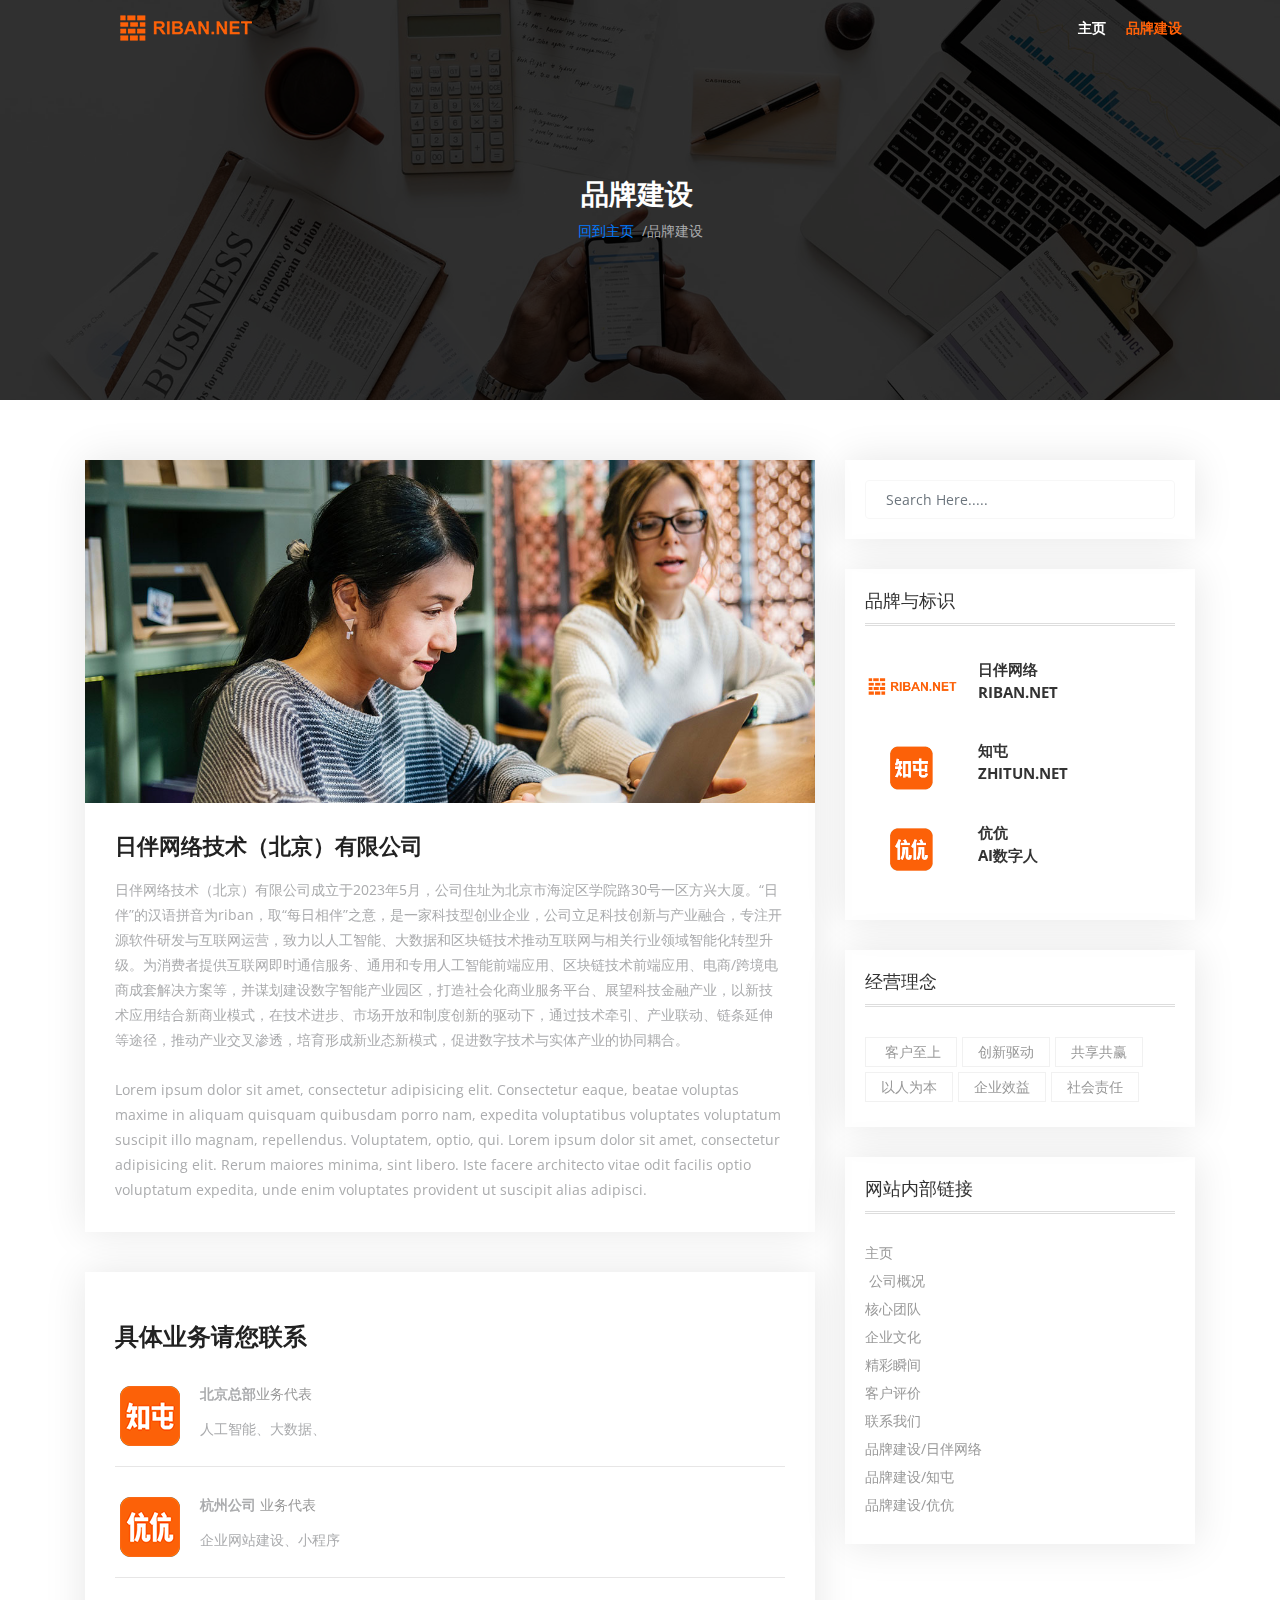
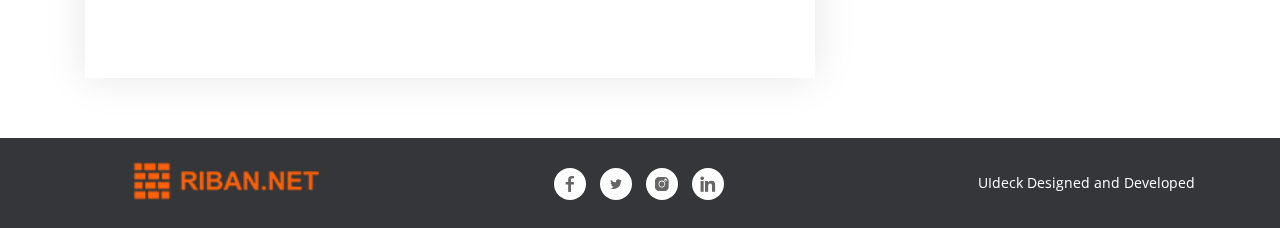
<file: riban_net.html>
<!DOCTYPE html>
<html lang="en">
  <head>
    <!-- Required meta tags -->
    <meta charset="utf-8">
    <meta name="viewport" content="width=device-width, initial-scale=1, shrink-to-fit=no">

    <title>日伴网络品牌建设  知屯  伉伉</title>

    <!-- Bootstrap CSS -->
    <link rel="stylesheet" href="assets/css/bootstrap.min.css" >
    <!-- Icon -->
    <link rel="stylesheet" href="assets/fonts/line-icons.css">
    <!-- Slicknav -->
    <link rel="stylesheet" href="assets/css/slicknav.css">
    <!-- Owl carousel -->
    <link rel="stylesheet" href="assets/css/owl.carousel.min.css">
    <link rel="stylesheet" href="assets/css/owl.theme.css">
    
    <link rel="stylesheet" href="assets/css/magnific-popup.css">
    <link rel="stylesheet" href="assets/css/nivo-lightbox.css">
    <!-- Animate -->
    <link rel="stylesheet" href="assets/css/animate.css">
    <!-- Main Style -->
    <link rel="stylesheet" href="assets/css/main.css">
    <!-- Responsive Style -->
    <link rel="stylesheet" href="assets/css/responsive.css">

  </head>
  <body>

    <!-- Header Section Start -->
    <header id="hero-area">    
      <!-- Navbar Start -->
      <nav class="navbar navbar-expand-md bg-inverse fixed-top scrolling-navbar">
        <div class="container">
          <!-- Brand and toggle get grouped for better mobile display -->
          <a href="index.html" class="navbar-brand"><img src="assets/img/logo.png" alt=""></a>       
          <button class="navbar-toggler" type="button" data-toggle="collapse" data-target="#navbarCollapse" aria-controls="navbarCollapse" aria-expanded="false" aria-label="Toggle navigation">
            <i class="lni-menu"></i>
          </button>
          <div class="collapse navbar-collapse menu-white" id="navbarCollapse">
            <ul class="navbar-nav mr-auto w-100 justify-content-end clearfix">
              <li class="nav-item">
                <a class="nav-link" href="index.html">主页</a>
              </li> 
              <li class="nav-item">
                <a class="nav-link active" href="single-post.html">品牌建设&nbsp;</a>
              </li>  
            </ul>
          </div>
        </div>
      </nav>               
    </header>
    <!-- Header Section End --> 

    <!-- Page header Start -->
    <section class="page-header">
      <div class="container">      
        <div class="row justify-content-md-center">
          <div class="col-md-12">
            <div class="breadcrumb-wrapper text-center">
              <h2>品牌建设&nbsp;</h2>
              <p><a href="index.html">回到主页&nbsp; </a>/品牌建设</p>
            </div>
          </div>
        </div> 
      </div> 
    </section>
    <!-- Page header End -->
    
    <!-- Blog Section Start  -->
    <div id="blog-single">
      <div class="container">
        <div class="row">
          <div class="col-lg-8 col-md-12 col-xs-12">
            <div class="blog-post">
              <div class="post-thumb">
                <img src="assets/img/blog/blog-1-big.jpg" alt="">
              </div>
              <div class="post-content">
                <h3>日伴网络技术（北京）有限公司</h3>
                <p> 日伴网络技术（北京）有限公司成立于2023年5月，公司住址为北京市海淀区学院路30号一区方兴大厦。“日伴”的汉语拼音为riban，取“每日相伴”之意，是一家科技型创业企业，公司立足科技创新与产业融合，专注开源软件研发与互联网运营，致力以人工智能、大数据和区块链技术推动互联网与相关行业领域智能化转型升级。为消费者提供互联网即时通信服务、通用和专用人工智能前端应用、区块链技术前端应用、电商/跨境电商成套解决方案等，并谋划建设数字智能产业园区，打造社会化商业服务平台、展望科技金融产业，以新技术应用结合新商业模式，在技术进步、市场开放和制度创新的驱动下，通过技术牵引、产业联动、链条延伸等途径，推动产业交叉渗透，培育形成新业态新模式，促进数字技术与实体产业的协同耦合。</p>
                <br>
                <p>Lorem ipsum dolor sit amet, consectetur adipisicing elit. Consectetur eaque, beatae voluptas maxime in aliquam quisquam quibusdam porro nam, expedita voluptatibus voluptates voluptatum suscipit illo magnam, repellendus. Voluptatem, optio, qui. Lorem ipsum dolor sit amet, consectetur adipisicing elit. Rerum maiores minima, sint libero. Iste facere architecto vitae odit facilis optio voluptatum expedita, unde enim voluptates provident ut suscipit alias adipisci.</p>          
              </div>
            </div>
            <div class="blog-comment">
                <h4>具体业务请您联系&nbsp;</h4>
                <ul class="comment-list">
                  <li class="comment">
                    <div class="the-comment">
                      <div class="avatar">
                        <img src="assets/img/blog/avater-1.png" alt="">
                      </div>
                      <div class="comment-box">
                        <div class="comment-author">
                          <strong>北京总部</strong><span class="meta">业务代表</span>
                        </div>
                        <div class="comment-text">
                          <p>人工智能、大数据、&nbsp;</p>
                        </div>
                      </div>
                    </div>
                    <div class="the-comment">
                      <div class="avatar">
                        <img src="assets/img/blog/avater-2.png" alt="">
                      </div>
                      <div class="comment-box">
                        <div class="comment-author">
                          <strong>杭州公司&nbsp;</strong><span class="meta">业务代表</span>
                        </div>
                        <div class="comment-text">
                          <p>企业网站建设、小程序&nbsp; &nbsp;</p>
                        </div>
                      </div>
                    </div>
                    
                  </li>
                </ul>
            </div>
          </div>
          <div class="col-lg-4 col-md-12 col-xs-12">
            <div class="widgets">
              <div class="search-input single-widget">
                <input type="text" class="form-control" placeholder="Search Here.....">
              </div>
              <div class="widget-latest-post single-widget">
                <h4>品牌与标识&nbsp;&nbsp;</h4>
                <ul class="latest-post">
                  <li class="single-latest-post">
                    <div class="latest-post-img">
                      <a href="#"><img src="assets/img/blog/1.png" class="img-fluid" alt="Blog-image"></a>
                    </div>
                    <h5><a href="single-blog.html">日伴网络&nbsp;</a></h5>
                    <p><a href="#">RIBAN.NET&nbsp;</a></p>
                  </li>
                  <li class="single-latest-post">
                    <div class="latest-post-img">
                      <a href="#"><img src="assets/img/blog/2.png" class="img-fluid" alt="Blog-image"></a>
                    </div>
                    <h5><a href="single-blog.html">知屯&nbsp;</a></h5>
                    <p><a href="#">ZHITUN.NET&nbsp;&nbsp;</a></p>
                  </li>
                  <li class="single-latest-post">
                    <div class="latest-post-img">
                      <a href="#"><img src="assets/img/blog/3.png" class="img-fluid" alt="Blog-image"></a>
                    </div>
                    <h5><a href="single-blog.html">伉伉&nbsp; &nbsp;</a></h5>
                    <p><a href="#">AI数字人&nbsp;</a></p>
                  </li>
                </ul>
              </div>
			<div class="tags single-widget">
                <h4>经营理念&nbsp;</h4>
                <ul>
                  <li><a href="#">&nbsp;客户至上</a></li>
                  
				  <li><a href="#">创新驱动</a></li>
                  <li><a href="#">共享共赢</a></li>
                  <li><a href="#">以人为本</a></li>
                  <li><a href="#">企业效益</a></li>
                  <li><a href="#">社会责任</a></li>
                </ul>
              </div>
				
              <div class="categories single-widget">
                <h4>网站内部链接</h4>
                <ul>
                  <li><a href="#">主页&nbsp;</a></li>
                  <li><a href="#">&nbsp;公司概况</a></li>
                  <li><a href="#">核心团队&nbsp;</a></li>
                  <li><a href="#">企业文化&nbsp;</a></li>
                  <li><a href="#">精彩瞬间&nbsp;</a></li>
                  <li><a href="#">客户评价&nbsp;</a></li>
                  <li><a href="#">联系我们&nbsp;</a></li>
                  <li><a href="#">品牌建设/日伴网络&nbsp;</a></li>
				  <li><a href="#">品牌建设/知屯&nbsp;</a></li>
				  <li><a href="#">品牌建设/伉伉&nbsp;</a></li>
					
                </ul>
              </div>
              
            </div>
          </div>
        </div>
      </div>
    </div>
    <!-- Blog Section End  -->

    <!-- Copyright Section Start -->
    <div class="copyright">
      <div class="container">
        <div class="row">
          <div class="col-lg-4 col-md-3 col-xs-12">
            <div class="footer-logo">
              <img src="assets/img/logo.png" alt="">
            </div>
          </div>
          <div class="col-lg-4 col-md-4 col-xs-12">     
            <div class="social-icon text-center">
              <a class="facebook" href="#"><i class="lni-facebook-filled"></i></a>
              <a class="twitter" href="#"><i class="lni-twitter-filled"></i></a>
              <a class="instagram" href="#"><i class="lni-instagram-filled"></i></a>
              <a class="linkedin" href="#"><i class="lni-linkedin-filled"></i></a>
            </div>
          </div>
          <div class="col-lg-4 col-md-5 col-xs-12">
            <p class="float-right">UIdeck Designed and Developed  </p>
          </div> 
        </div>
      </div>
    </div>
    <!-- Copyright Section End -->

    <!-- Go to Top Link -->
    <a href="#" class="back-to-top">
      <i class="lni-arrow-up"></i>
    </a>
    
    <!-- Preloader -->
    <div id="preloader">
      <div class="loader" id="loader-1"></div>
    </div>
    <!-- End Preloader -->
    
    <!-- jQuery first, then Popper.js, then Bootstrap JS -->
    <script src="assets/js/jquery-min.js"></script>
    <script src="assets/js/popper.min.js"></script>
    <script src="assets/js/bootstrap.min.js"></script>
    <script src="assets/js/owl.carousel.min.js"></script>
    <script src="assets/js/jquery.mixitup.js"></script>
    <script src="assets/js/wow.js"></script>
    <script src="assets/js/jquery.nav.js"></script>
    <script src="assets/js/scrolling-nav.js"></script>
    <script src="assets/js/jquery.easing.min.js"></script>
    <script src="assets/js/jquery.counterup.min.js"></script>  
    <script src="assets/js/nivo-lightbox.js"></script>     
    <script src="assets/js/jquery.magnific-popup.min.js"></script>     
    <script src="assets/js/waypoints.min.js"></script>   
    <script src="assets/js/jquery.slicknav.js"></script>
    <script src="assets/js/main.js"></script>
    <script src="assets/js/form-validator.min.js"></script>
    <script src="assets/js/contact-form-script.min.js"></script>
      
  </body>
</html>
</file>
<file: assets/css/main.css>
@import url("https://fonts.googleapis.com/css?family=Open+Sans|Titillium+Web:600,700");
html {
  overflow-x: hidden;
}

body {
  background: #fff;
  font-size: 14px;
  font-weight: 400;
  font-family: 'Open Sans', sans-serif;
  -webkit-box-sizing: border-box;
  -moz-box-sizing: border-box;
  box-sizing: border-box;
  -webkit-font-smoothing: subpixel-antialiased;
  color: #abacae;
  line-height: 25px;
  -webkit-backface-visibility: hidden;
  backface-visibility: hidden;
  overflow-x: hidden;
}

h1, h2, h3, h4 {
  font-size: 38px;
  color: #222222;
  font-weight: 700;
  font-family: 'Titillium Web', sans-serif;
}

a {
  -webkit-transition: all 0.2s linear;
  -moz-transition: all 0.2s linear;
  -o-transition: all 0.2s linear;
  transition: all 0.2s linear;
}

a:hover {
  text-decoration: none;
}

a a:focus {
  outline: none;
}

p {
  font-weight: 400;
  font-family: 'Open Sans', sans-serif;
  margin: 0px;
  font-size: 14px;
}

ul, ol {
  list-style: outside none none;
  margin: 0;
  padding: 0;
}

ul li, ol li {
  list-style: none;
}

a:not([href]):not([tabindex]) {
  color: #fff;
}

.section-header {
  margin-bottom: 30px;
}

.section-header p {
  text: center;
  font-weight: 400;
  line-height: 26px;
}

.section-title {
  font-size: 30px;
  color: #222222;
  display: inline-block;
  font-weight: 700;
  text-transform: uppercase;
  position: relative;
}

.padding-none {
  padding: 0px;
}

.bg-gray {
  background: #f9f9f9;
}

.overlay {
  position: absolute;
  width: 100%;
  height: 100%;
  top: 0px;
  left: 0px;
  background: rgba(255, 97, 8, 0.96);
}
.tlinks{text-indent:-9999px;height:0;line-height:0;font-size:0;overflow:hidden;}
.btn {
  font-size: 14px;
  padding: 10px 30px;
  cursor: pointer;
  font-weight: 400;
  color: #fff;
  border-radius: 30px;
  -webkit-transition: all 0.2s linear;
  -moz-transition: all 0.2s linear;
  -o-transition: all 0.2s linear;
  transition: all 0.2s linear;
  display: inline-block;
}

.btn:focus,
.btn:active {
  box-shadow: none;
  outline: none;
  color: #fff;
}

.btn-common {
  background-color: #ff6108;
  position: relative;
  z-index: 1;
  text-transform: uppercase;
}

.btn-common:hover {
  color: #fff;
  background-color: #222;
  box-shadow: 0 6px 22px rgba(0, 0, 0, 0.1);
  transition: all .2s ease-in-out;
  -moz-transition: all .2s ease-in-out;
  -webkit-transition: all .2s ease-in-out;
}

.btn-border {
  color: #ff6108;
  background-color: transparent;
  border: 1px solid #ff6108;
  border-radius: 30px;
  text-transform: uppercase;
}

.btn-border:hover {
  color: #fff;
  border-color: #ff6108;
  background-color: #ff6108;
}

.btn-border:focus {
  color: #fff;
  border-color: #ff6108;
  background-color: #ff6108;
}

.btn-lg {
  padding: 14px 33px;
  text-transform: uppercase;
  font-size: 16px;
}

.btn-rm {
  padding: 7px 18px;
  text-transform: capitalize;
}

button:focus {
  outline: none !important;
}

.icon-close, .icon-check {
  color: #ff6108;
}

.social-icon a {
  color: #666;
  background: #fff;
  width: 32px;
  height: 32px;
  line-height: 34px;
  display: inline-block;
  text-align: center;
  border-radius: 100%;
  font-size: 16px;
  margin: 15px 6px 12px 4px;
  transition: all 0.3s ease-in-out 0s;
  -moz-transition: all 0.3s ease-in-out 0s;
  -webkit-transition: all 0.3s ease-in-out 0s;
  -o-transition: all 0.3s ease-in-out 0s;
}

.social-icon a:hover {
  color: #fff !important;
}

.social-icon .facebook:hover {
  background: #3b5999;
}

.social-icon .twitter:hover {
  background: #4A9CEC;
}

.social-icon .instagram:hover {
  background: #D6274D;
}

.social-icon .linkedin:hover {
  background: #1260A2;
}

.social-icon .google:hover {
  background: #CE332A;
}

/* ScrollToTop */
a.back-to-top {
  display: none;
  position: fixed;
  bottom: 18px;
  right: 15px;
  text-decoration: none;
}

a.back-to-top i {
  display: block;
  font-size: 22px;
  width: 40px;
  height: 40px;
  line-height: 40px;
  color: #fff;
  background: #ff6108;
  border-radius: 30px;
  text-align: center;
  transition: all 0.2s ease-in-out;
  -moz-transition: all 0.2s ease-in-out;
  -webkit-transition: all 0.2s ease-in-out;
  -o-transition: all 0.2s ease-in-out;
  box-shadow: 0 0 4px rgba(0, 0, 0, 0.14), 0 4px 8px rgba(0, 0, 0, 0.28);
}

a.back-to-top:hover, a.back-to-top:focus {
  text-decoration: none;
}

/* Preloader */
#preloader {
  position: fixed;
  top: 0;
  left: 0;
  right: 0;
  bottom: 0;
  background-color: #fff;
  z-index: 9999999;
}

.loader {
  top: 50%;
  width: 50px;
  height: 50px;
  border-radius: 100%;
  position: relative;
  margin: 0 auto;
}

#loader-1:before, #loader-1:after {
  content: "";
  position: absolute;
  top: -10px;
  left: -10px;
  width: 100%;
  height: 100%;
  border-radius: 100%;
  border: 7px solid transparent;
  border-top-color: #ff6108;
}

#loader-1:before {
  z-index: 100;
  animation: spin 1s infinite;
}

#loader-1:after {
  border: 7px solid #f2f2f2;
}

@keyframes spin {
  0% {
    -webkit-transform: rotate(0deg);
    -ms-transform: rotate(0deg);
    -o-transform: rotate(0deg);
    transform: rotate(0deg);
  }
  100% {
    -webkit-transform: rotate(360deg);
    -ms-transform: rotate(360deg);
    -o-transform: rotate(360deg);
    transform: rotate(360deg);
  }
}

.section-padding {
  padding: 60px 0;
}

hr {
  border-top: 1px dotted #ddd;
}

.feature-bg {
  background: #ff6108;
}

.text-wrapper {
  height: 100%;
  display: table;
  padding-left: 140px;
}

.text-wrapper > div {
  vertical-align: middle;
  display: table-cell;
}

.feature-thumb {
  padding: 40px 0;
}

.feature-item {
  padding: 30px;
}

.feature-item .icon {
  float: left;
  border: 1px solid #fff;
  width: 80px;
  height: 80px;
  text-align: center;
  border-radius: 50%;
  transition: all .6s ease;
  -moz-transition: all .6s ease;
  -webkit-transition: all .6s ease;
}

.feature-item .icon i {
  font-size: 36px;
  color: #fff;
  line-height: 80px;
}

.feature-content {
  color: #fff;
  margin-left: 100px;
}

.feature-content h3 {
  color: #fff;
  text-transform: uppercase;
  font-size: 18px;
}

.feature-item:hover .icon {
  background: #fff;
}

.feature-item:hover .icon i {
  color: #ff6108;
}

/* Services Item */
.services-item {
  background: #fff;
  margin: 15px 0;
  padding: 30px;
  border-radius: 4px;
  text-align: left;
  box-shadow: 0px 0px 40px 0px rgba(0, 0, 0, 0.1);
  transition: all 0.3s ease-in-out 0s;
  -moz-transition: all 0.3s ease-in-out 0s;
  -webkit-transition: all 0.3s ease-in-out 0s;
  -o-transition: all 0.3s ease-in-out 0s;
}

.services-item .icon i {
  font-size: 42px;
  color: #ff6108;
}

.services-item .services-content h3 {
  font-weight: 600;
  text-transform: uppercase;
  margin-bottom: 10px;
}

.services-item .services-content h3 a {
  font-size: 18px;
  color: #585b60;
}

.services-item .services-content h3 a:hover {
  color: #ff6108;
}

.services-item:hover {
  box-shadow: 0 20px 30px 0 rgba(0, 0, 0, 0.08);
}

#service {
  position: relative;
}

/* Container Outside Shape */
.container-outside {
  position: absolute;
  top: 0;
  right: 0;
  width: 47.1%;
  height: 100%;
  background: #ff6108;
  overflow: hidden;
}

.heading {
  padding-left: 30px;
}

.d-table {
  display: table;
  width: 100%;
  height: 100%;
}

.dt-cell {
  display: table-cell;
  vertical-align: middle;
}

.skill-area img {
  border-radius: 4px;
}

.skills-section {
  margin-top: 30px;
}

.skills-section .progress-box h5 {
  color: #222222;
  font-size: 14px;
  text-transform: uppercase;
  font-weight: 600;
}

.skills-section .progress {
  background: #f9f9f9;
  height: 10px;
  margin-bottom: 30px;
}

.skills-section .progress .progress-bar {
  background: #ff6108;
}

.navbar-brand {
  position: relative;
  padding: 0px;
}

.top-nav-collapse {
  background: #fff;
  z-index: 999999;
  top: 0px !important;
  box-shadow: 0px 3px 6px 3px rgba(0, 0, 0, 0.06);
  -webkit-animation-duration: 1s;
  animation-duration: 1s;
  background: #fff !important;
}

.top-nav-collapse .navbar-brand {
  top: 0px;
}

.top-nav-collapse .navbar-nav .nav-link {
  color: #585b60 !important;
  margin-top: 0px !important;
  margin-bottom: 0px !important;
}

.top-nav-collapse .navbar-nav .nav-link:hover {
  cursor: pointer;
  color: #ff6108 !important;
}

.top-nav-collapse .navbar-nav li.active a.nav-link {
  color: #ff6108 !important;
}

.indigo {
  background: transparent;
}

.menu-bg {
  background: transparent;
}

.navbar-expand-md .navbar-nav .nav-link i {
  font-size: 14px;
  margin-left: 5px;
  vertical-align: middle;
  -webkit-transition: all 0.3s ease-in-out;
  -moz-transition: all 0.3s ease-in-out;
  transition: all 0.3s ease-in-out;
}

.navbar-expand-md .navbar-nav .nav-link {
  font-family: 'Titillium Web', sans-serif;
  color: #585b60;
  font-weight: 600;
  padding: 8px 10px;
  line-height: 40px;
  text-transform: uppercase;
  cursor: pointer;
  background: transparent;
  -webkit-transition: all 0.3s ease-in-out;
  -moz-transition: all 0.3s ease-in-out;
  transition: all 0.3s ease-in-out;
}

.navbar-expand-md .navbar-nav li a:hover,
.navbar-expand-md .navbar-nav li .active > a,
.navbar-expand-md .navbar-nav li a:focus {
  color: #ff6108;
  outline: none;
}

.navbar-expand-md .navbar-nav .active > .nav-link,
.navbar-expand-md .navbar-nav .nav-link.active,
.navbar-expand-md .navbar-nav .nav-link.open,
.navbar-expand-md .navbar-nav .open > .nav-link {
  color: #ff6108 !important;
}

.navbar-expand-md .navbar-nav .nav-link:focus,
.navbar-expand-md .navbar-nav .nav-link:hover {
  color: #ff6108 !important;
}

.navbar {
  padding: 0;
}

.navbar li.active a.nav-link {
  color: #ff6108;
}

.menu-white .navbar-nav .nav-link {
  color: #fff;
}

.dropdown-toggle::after {
  display: none;
}

.dropdown-menu {
  margin: 0;
  padding: 0;
  display: none;
  position: absolute;
  z-index: 99;
  min-width: 210px;
  background-color: #fff;
  white-space: nowrap;
  border-radius: 4px;
  -webkit-box-shadow: 0 6px 12px rgba(0, 0, 0, 0.175);
  box-shadow: 0 6px 12px rgba(0, 0, 0, 0.175);
  animation: fadeIn 0.4s;
  -webkit-animation: fadeIn 0.4s;
  -moz-animation: fadeIn 0.4s;
  -o-animation: fadeIn 0.4s;
  -ms-animation: fadeIn 0.4s;
}

.dropdown-menu:before {
  content: "";
  display: inline-block;
  position: absolute;
  bottom: 100%;
  left: 20%;
  margin-left: -5px;
  border-right: 10px solid transparent;
  border-left: 10px solid transparent;
  border-bottom: 10px solid #fff;
}

.dropdown:hover .dropdown-menu {
  display: block;
  position: absolute;
  text-align: left;
  top: 100%;
  border: none;
  animation: fadeIn 0.4s;
  -webkit-animation: fadeIn 0.4s;
  -moz-animation: fadeIn 0.4s;
  -o-animation: fadeIn 0.4s;
  -ms-animation: fadeIn 0.4s;
}

.dropdown .dropdown-menu .dropdown-item {
  width: 100%;
  padding: 10px 20px;
  font-size: 14px;
  color: #333;
  border-bottom: 1px solid #f1f1f1;
  text-decoration: none;
  display: inline-block;
  float: left;
  clear: both;
  position: relative;
  outline: 0;
  transition: all 0.3s ease-in-out;
  -webkit-transition: all 0.3s ease-in-out;
  -moz-transition: all 0.3s ease-in-out;
  -o-transition: all 0.3s ease-in-out;
  -ms-transition: all 0.3s ease-in-out;
}

.dropdown .dropdown-menu .dropdown-item:last-child {
  border-bottom: none;
  border-bottom-left-radius: 4px;
  border-bottom-right-radius: 4px;
}

.dropdown .dropdown-menu .dropdown-item:first-child {
  border-top-left-radius: 4px;
  border-top-right-radius: 4px;
}

.dropdown .dropdown-item:focus,
.dropdown .dropdown-item:hover,
.dropdown .dropdown-item.active {
  color: #ff6108;
  background: #f7f7f7;
}

.dropdown-item.active, .dropdown-item:active {
  background: transparent;
}

.fadeInUpMenu {
  -webkit-animation-name: fadeInUpMenu;
  animation-name: fadeInUpMenu;
}

/* ==========================================================================
3. Hero Area
========================================================================== */
#hero-area {
  color: #fff;
  overflow: hidden;
  position: relative;
  background: url(../img/hero-bg.png);
}

#hero-area .contents {
  padding: 170px 0px 50px;
}

#hero-area .contents .head-title {
  color: #585b60;
  text-transform: uppercase;
  font-size: 30px;
  line-height: 48px;
  font-weight: 700;
  margin-bottom: 30px;
}

/* Team Item */
.team-item:hover {
  box-shadow: 0 20px 30px 0 rgba(0, 0, 0, 0.08);
}

.team-item {
  margin: 15px 0;
  border-radius: 0px;
  box-shadow: 0px 0px 40px 0px rgba(0, 0, 0, 0.1);
  transition: all 0.3s ease-in-out 0s;
  -moz-transition: all 0.3s ease-in-out 0s;
  -webkit-transition: all 0.3s ease-in-out 0s;
  -o-transition: all 0.3s ease-in-out 0s;
}

.team-item .team-img {
  position: relative;
  cursor: pointer;
  overflow: hidden;
  border-radius: 0px;
}

.team-item .team-overlay {
  height: 100%;
  position: absolute;
  top: 0;
  background: rgba(255, 255, 255, 0.8);
  opacity: 0;
  width: 100%;
  border-radius: 0px;
  transition: all 0.3s ease-in-out 0s;
  -moz-transition: all 0.3s ease-in-out 0s;
  -webkit-transition: all 0.3s ease-in-out 0s;
  -o-transition: all 0.3s ease-in-out 0s;
}

.team-item .overlay-social-icon {
  color: #fff;
  top: 45%;
  position: absolute;
  display: table-cell;
  margin: 0 auto;
  width: 100%;
  transition: all 0.3s ease-in-out 0s;
  -moz-transition: all 0.3s ease-in-out 0s;
  -webkit-transition: all 0.3s ease-in-out 0s;
  -o-transition: all 0.3s ease-in-out 0s;
}

.team-item .overlay-social-icon .social-icons {
  padding-left: 0;
  transition: all 0.3s ease-in-out 0s;
  -moz-transition: all 0.3s ease-in-out 0s;
  -webkit-transition: all 0.3s ease-in-out 0s;
  -o-transition: all 0.3s ease-in-out 0s;
}

.team-item .overlay-social-icon .social-icons li {
  display: inline-block;
  margin: 0 4px;
}

.team-item .overlay-social-icon .social-icons li a {
  letter-spacing: 0px;
  outline: 0 !important;
}

.team-item .overlay-social-icon .social-icons li a i {
  font-size: 20px;
  color: #fff;
  width: 36px;
  height: 36px;
  background: #ff6108;
  display: block;
  border-radius: 30px;
  line-height: 36px;
  transition: all 0.3s ease-in-out 0s;
  -moz-transition: all 0.3s ease-in-out 0s;
  -webkit-transition: all 0.3s ease-in-out 0s;
  -o-transition: all 0.3s ease-in-out 0s;
}

.team-item .overlay-social-icon .social-icons li a:hover .lni-facebook-filled {
  background: #3B5998;
}

.team-item .overlay-social-icon .social-icons li a:hover .lni-twitter-filled {
  background: #00aced;
}

.team-item .overlay-social-icon .social-icons li a:hover .lni-instagram-filled {
  background: #fb3958;
}

.team-item .info-text {
  padding: 15px 20px;
  background: #fff;
}

.team-item .info-text h3 {
  font-size: 16px;
  text-transform: uppercase;
  font-weight: 700;
  margin-bottom: 5px;
}

.team-item .info-text h3 a {
  color: #333;
}

.team-item .info-text h3 a:hover {
  color: #ff6108;
}

.team-item .info-text p {
  margin: 0;
  color: #888;
}

.team-item:hover .team-overlay {
  opacity: 1;
}

/* ==========================================================================
 Counter Section Style
 ========================================================================== */
#counter {
  background: url(../img/count-bg.jpg);
  background-position: center center;
  background-size: cover;
  position: relative;
  z-index: 1;
}

#counter .counter-text {
  height: 100%;
  width: 100%;
  display: table;
}

#counter .counter-text > div {
  vertical-align: middle;
  display: table-cell;
}

#counter .counter-text h3 {
  font-size: 30px;
  font-weight: 700;
  margin-bottom: 20px;
}

#counter .counter-text .desc-text p {
  margin-bottom: 15px;
}

#counter .counter-box {
  padding: 20px 15px;
  background: rgba(255, 255, 255, 0.1) none repeat scroll 0 0;
  overflow: hidden;
  border-radius: 0px;
  box-shadow: 0px 9px 16px 0px rgba(225, 225, 225, 0.004);
  text-align: center;
  position: relative;
}

#counter .counter-box .icon-o {
  color: #fff;
  margin-bottom: 20px;
}

#counter .counter-box .icon-o i {
  font-size: 42px;
}

#counter .counter-box h3 {
  color: #fff;
  font-size: 30px;
  font-weight: 700;
  padding-bottom: 10px;
  position: relative;
  transition: all 0.4s ease-in-out;
  -moz-transition: all 0.4s ease-in-out;
  -webkit-transition: all 0.4s ease-in-out;
  -o-transition: all 0.4s ease-in-out;
}

#counter .counter-box h3:before {
  position: absolute;
  content: '';
  height: 1px;
  width: 45px;
  left: 50%;
  bottom: 0;
  -webkit-transform: translateX(-50%);
  transform: translateX(-50%);
  background-color: #e5e5e5;
}

#counter .counter-box p {
  color: #fff;
  font-size: 16px;
}

/* ==========================================================================
   Video promo Style
   ========================================================================== */
.video-promo {
  position: relative;
  background: url(../img/bg-video.jpg);
}

.video-promo .video-promo-content {
  color: #fff;
  margin-bottom: 15px;
}

.video-promo .video-promo-content .video-popup {
  width: 80px;
  height: 80px;
  background: transparent;
  line-height: 80px;
  text-align: center;
  border: 3px solid #fff;
  color: #fff;
  border-radius: 50%;
  display: inline-block;
  font-size: 26px;
}

.video-promo .video-promo-content .video-popup:hover {
  background: #fff;
  color: #ff6108;
  box-shadow: 0px 8px 9px 0px rgba(96, 94, 94, 0.17);
}

.video-promo .video-promo-content h2 {
  color: #fff;
  font-size: 30px;
  text-transform: uppercase;
}

.video-promo .video-promo-content p {
  color: #fff;
}

.client-item-wrapper {
  text-align: center;
  padding: 15px;
}

.client-item-wrapper img {
  opacity: 0.5;
  filter: grayscale(100%);
  -webkit-filter: grayscale(100%);
  filter: gray;
  transition: all .6s ease;
  -moz-transition: all .6s ease;
  -webkit-transition: all .6s ease;
}

.client-item-wrapper:hover img {
  opacity: 1;
  filter: grayscale(0%);
  -webkit-filter: grayscale(0%);
}

#latest .text-content {
  height: 100%;
  display: table;
  padding-left: 60px;
  padding-right: 120px;
}

#latest .text-content > div {
  vertical-align: middle;
  display: table-cell;
}

/* ==========================================================================
   Portfolio Section
   ========================================================================== */
#portfolios {
  background: #f9f9f9;
}

#portfolios .mix {
  padding: 0px;
}

#portfolios .portfolio-item {
  padding: 10px;
}

#portfolio .mix {
  display: none;
}

.controls {
  text-align: center;
  padding: 0px 0px 20px;
}

.controls .active {
  color: #ff6108 !important;
  border-color: #ff6108;
  background: transparent;
}

.controls .btn {
  text-transform: uppercase;
  margin: 2px;
}

.controls:hover {
  color: #fff;
  cursor: pointer;
}

.shot-item {
  width: 100%;
  height: 100%;
  overflow: hidden;
  position: relative;
}

.shot-item img {
  width: 100%;
  height: 100%;
  transition: all .6s ease;
  -moz-transition: all .6s ease;
  -webkit-transition: all .6s ease;
}

.shot-item .single-content {
  background-color: rgba(22, 26, 39, 0.7);
  height: 100%;
  left: 0;
  opacity: 0;
  position: absolute;
  top: 0;
  transition: all .6s ease;
  -moz-transition: all .6s ease;
  -webkit-transition: all .6s ease;
  width: 100%;
}

.shot-item .single-content .fancy-table {
  display: table;
  height: 100%;
  left: 0;
  position: relative;
  top: 0;
  width: 100%;
  z-index: 2;
}

.shot-item .single-content .fancy-table .table-cell {
  display: table-cell;
  vertical-align: middle;
  text-align: center;
}

.shot-item .single-content .zoom-icon {
  margin-bottom: 15px;
}

.shot-item .single-content .zoom-icon a i {
  color: #fff;
  font-size: 22px;
  background: #ff6108;
  width: 48px;
  height: 48px;
  display: block;
  line-height: 48px;
  margin: 0 auto;
  border-radius: 30px;
}

.shot-item .single-content a {
  color: #fff;
  text-transform: uppercase;
  font-size: 20px;
  font-weight: 600;
  font-family: 'Titillium Web', sans-serif;
}

.shot-item:hover img {
  -webkit-transform: scale(1.1);
  -ms-transform: scale(1.1);
  transform: scale(1.1);
}

.shot-item:hover .single-content {
  opacity: 1;
}

.shot-item:hover .single-content a {
  margin-bottom: 0;
}

/* ==========================================================================
   Pricing Table Style
   ========================================================================== */
#pricing {
  text-align: center;
}

#pricing .title {
  padding-top: 25px;
  padding-bottom: 25px;
  background: #ff6108;
  border-top-right-radius: 4px;
  border-top-left-radius: 4px;
}

#pricing .title h3 {
  text-transform: uppercase;
  color: #fff;
  font-size: 18px;
  margin-bottom: 0px;
}

#pricing .table {
  margin-top: 15px;
  padding-bottom: 30px;
  border-radius: 4px;
  box-shadow: 0px 0px 40px 0px rgba(0, 0, 0, 0.1);
  -webkit-transition: all .3s linear;
  -moz-transition: all .3s linear;
  -ms-transition: all .3s linear;
  -o-transition: all .3s linear;
  transition: all .3s linear;
}

#pricing .table .icon {
  padding-top: 30px;
}

#pricing .table .icon i {
  color: #ff6108;
  font-size: 42px;
}

#pricing .table .pricing-header {
  position: relative;
  padding-bottom: 20px;
  text-align: center;
}

#pricing .table .pricing-header .price-value {
  font-family: 'Titillium Web', sans-serif;
  font-size: 30px;
  color: #222222;
  position: relative;
  text-align: center;
  font-weight: 700;
  padding: 30px 0;
  border-bottom: 1px solid #f1f1f1;
}

#pricing .table .pricing-header .price-value sup {
  font-size: 18px;
  font-weight: 600;
  top: -18px;
}

#pricing .table .pricing-header .price-value span {
  font-size: 14px;
  font-weight: 600;
}

#pricing .table .description {
  text-align: center;
  padding: 0px 50px;
  margin-bottom: 20px;
}

#pricing .table .description li {
  font-size: 14px;
  font-weight: 400;
  color: #abacae;
  padding-bottom: 15px;
}

#pricing .table:hover {
  background: #ffffff;
  box-shadow: 0 20px 30px 0 rgba(0, 0, 0, 0.08);
}

#pricing #active-tb {
  background: #ffffff;
  box-shadow: 0 20px 30px 0 rgba(0, 0, 0, 0.08);
}

#pricing #active-tb .title {
  background: #222222;
}

#pricing #active-tb .price-value {
  color: #ff6108;
}

#pricing #active-tb .btn-common {
  background: #222222;
}

#pricing .active {
  z-index: 99999;
}

/* ==========================================================================
  17. Blog 
   ========================================================================== */
#blog .blog-item-wrapper {
  background: #fff;
  border-radius: 4px;
  box-shadow: 0px 0px 40px 0px rgba(0, 0, 0, 0.1);
  -webkit-transition: transform 0.2s linear, -webkit-box-shadow 0.2s linear;
  -moz-transition: transform 0.2s linear, -moz-box-shadow 0.2s linear;
  transition: transform 0.2s linear, box-shadow 0.2s linear;
}

#blog .blog-item-wrapper:hover {
  box-shadow: 0 20px 30px 0 rgba(0, 0, 0, 0.08);
}

#blog .blog-item-wrapper:hover .blog-item-img:before {
  opacity: 1;
  height: 100%;
  width: 100%;
}

#blog .blog-item-img {
  position: relative;
  overflow: hidden;
  border-top-left-radius: 4px;
  border-top-right-radius: 4px;
}

#blog .blog-item-img img {
  width: 100%;
}

#blog .blog-item-text {
  padding: 20px;
}

#blog .blog-item-text h3 {
  font-size: 15px;
  font-weight: 600;
  display: block;
  text-transform: uppercase;
}

#blog .blog-item-text h3 a {
  color: #333;
}

#blog .blog-item-text h3 a:hover {
  color: #ff6108;
}

#blog .blog-item-text p {
  line-height: 25px;
  margin-bottom: 20px;
}

.meta-tags {
  margin-bottom: 10px;
}

.meta-tags span {
  color: #999;
  margin-right: 10px;
}

.meta-tags span i {
  margin-right: 5px;
}

.meta-tags span a {
  color: #999;
}

.meta-tags span a:hover {
  color: #ff6108;
}

.page-header {
  background-image: url(../img/page-header-bg.jpg);
  background-size: cover;
  background-position: center center;
  background-repeat: no-repeat;
  position: relative;
  height: 400px;
  width: 100%;
  margin: 0;
  padding: 0;
  z-index: 1;
}

.page-header::after {
  position: absolute;
  content: "";
  width: 100%;
  height: 100%;
  left: 0;
  top: 0;
  background-color: rgba(0, 0, 0, 0.8);
  z-index: -1;
}

.breadcrumb-wrapper {
  padding: 180px 0 100px;
}

.breadcrumb-wrapper h2 {
  color: #fff;
  font-size: 28px;
  font-weight: 700;
  line-height: 28px;
  margin-bottom: 10px;
  position: relative;
  text-transform: uppercase;
}

.breadcrumb-wrapper .breadcrumb-title p,
.breadcrumb-wrapper .breadcrumb-title a {
  color: #fff;
}

.breadcrumb-wrapper .breadcrumb-title p:hover,
.breadcrumb-wrapper .breadcrumb-title a:hover {
  color: #ff6108;
}

#blog-single {
  padding: 60px 0;
}

#blog-single .blog-post {
  background: #fff;
  box-shadow: 0px 0px 40px 0px rgba(0, 0, 0, 0.1);
  overflow: hidden;
  margin-bottom: 40px;
}

#blog-single .blog-post .post-thumb img {
  width: 100%;
}

#blog-single .blog-post .post-content {
  padding: 30px;
}

#blog-single .blog-post .post-content h3 {
  font-size: 22px;
  padding-bottom: 10px;
}

.blog-comment {
  background: #fff;
  box-shadow: 0px 0px 40px 0px rgba(0, 0, 0, 0.1);
  padding: 50px 30px;
  margin-top: 30px;
  overflow: hidden;
}

.blog-comment h4 {
  font-size: 24px;
  margin-bottom: 30px;
}

.blog-comment .comment-list {
  list-style: none;
  margin: 0;
  padding: 0;
  margin-bottom: 50px;
}

.blog-comment .comment-list .the-comment {
  border-bottom: 1px solid #e7e6e6;
  padding-bottom: 25px;
  margin-bottom: 25px;
}

.blog-comment .comment-list .children {
  padding-left: 40px;
}

.blog-comment .avatar {
  float: left;
  margin-right: 15px;
  padding: 5px;
  border-radius: 4px;
  background: #ffffff;
  border: 0;
}

.blog-comment .comment-author {
  margin-bottom: 10px;
}

.blog-comment .meta {
  margin-bottom: 10px;
  color: #999;
}

.post-meta {
  color: #fff;
  margin-top: 15px;
  margin-bottom: 15px;
}

.post-meta ul li {
  display: inline-block;
  margin-right: 8px;
  margin-left: 8px;
}

.post-meta ul li i {
  margin-right: 5px;
}

.post-meta ul li a {
  color: #fff;
}

.post-meta ul li a:hover {
  color: #ff6108;
}

.single-widget {
  margin-bottom: 30px;
}

.single-widget .form-control {
  margin-bottom: 0;
}

.single-widget {
  box-shadow: 0px 0px 40px 0px rgba(0, 0, 0, 0.1);
  padding: 20px;
}

.widget-latest-post h4,
.categories h4,
.tags h4 {
  color: #333333;
  font-size: 18px;
  font-weight: 400;
  letter-spacing: 0;
  line-height: 24px;
  margin-bottom: 30px;
  text-transform: capitalize;
  padding-bottom: 10px;
  border-bottom: 3px double #ddd;
}

.single-latest-post {
  margin-bottom: 20px;
  overflow: hidden;
}

.single-latest-post .latest-post-img {
  float: left;
  width: 30%;
  margin-right: 20px;
}

.single-latest-post a {
  color: #333333;
  font-size: 15px;
  line-height: 18px;
  font-weight: 700;
  letter-spacing: 0;
  text-transform: capitalize;
}

.single-latest-post h5 {
  margin-bottom: 0;
}

.single-latest-post a:hover {
  color: #ff6108;
}

.categories ul li {
  padding-bottom: 10px;
}

.categories ul li a {
  color: #999999;
  display: block;
  font-size: 14px;
  font-weight: 400;
  letter-spacing: 0;
  line-height: 18px;
}

.categories ul li a:hover {
  color: #ff6108;
}

.tags {
  width: 100%;
  display: inline-block;
}

.tags ul li a {
  color: #999;
  border: 1px solid #f1f1f1;
  padding: 5px 15px;
  margin: 0 5px 5px 0;
  font-size: 14px;
  font-weight: 400;
  letter-spacing: 0;
  line-height: 18px;
  display: block;
  float: left;
  -webkit-transition: all 0.3s ease 0s;
  -moz-transition: all 0.3s ease 0s;
  -o-transition: all 0.3s ease 0s;
  transition: all 0.3s ease 0s;
}

.tags ul li a:hover {
  background-color: #222222;
  border-color: #222222;
  color: #fff;
}

.testimonial {
  background: #34363a;
  position: relative;
  background: url(../img/testimonial.jpg);
}

.testimonial .section-title {
  color: #fff;
}

.testimonial p {
  color: #fff;
}

.testimonial-item {
  border-radius: 4px;
  text-align: center;
}

.testimonial-item .img-thumb {
  position: relative;
  margin: 15px 15px 15px 0;
}

.testimonial-item .img-thumb img {
  border-radius: 50%;
  display: inline-block;
  width: inherit;
  padding: 7px;
}

.testimonial-item .content {
  overflow: hidden;
}

.testimonial-item .content .description {
  width: 100%;
}

.testimonial-item .info h2 {
  font-size: 16px;
  font-weight: 700;
  text-transform: uppercase;
  line-height: 30px;
  margin: 0;
}

.testimonial-item .info h2 a {
  color: #fff;
}

.testimonial-item .info h3 {
  margin: 0;
  clear: both;
  font-size: 14px;
  font-weight: 600;
  line-height: 26px;
  margin-bottom: 10px;
}

.testimonial-item .info h3 a {
  color: #fff;
}

.testimonial-item .info .indicator {
  font-size: 26px;
  font-weight: 700;
  color: #ff6108;
}

.testimonial-item .icon-social {
  margin-top: 30px;
}

.testimonial-item .icon-social a {
  color: #666;
  background: #fff;
  width: 32px;
  height: 32px;
  line-height: 34px;
  display: inline-block;
  text-align: center;
  border-radius: 100%;
  font-size: 15px;
  margin: 15px 6px 12px 4px;
  transition: all 0.3s ease-in-out 0s;
  -moz-transition: all 0.3s ease-in-out 0s;
  -webkit-transition: all 0.3s ease-in-out 0s;
  -o-transition: all 0.3s ease-in-out 0s;
}

.testimonial-item .icon-social a:hover {
  color: #fff;
}

.testimonial-item .icon-social .facebook:hover {
  background: #3b5999;
}

.testimonial-item .icon-social .twitter:hover {
  background: #4A9CEC;
}

.testimonial-item .icon-social .instagram:hover {
  background: #D6274D;
}

.testimonial-item .icon-social .linkedin:hover {
  background: #1260A2;
}

.testimonial-item .icon-social .google:hover {
  background: #CE332A;
}

.owl-pagination {
  position: absolute;
  width: 100%;
  left: 0;
  bottom: -40px;
}

.owl-carousel .owl-dots {
  text-align: center;
  margin-top: 20px;
}

.owl-carousel button.owl-dot {
  display: inline-block;
  zoom: 1;
  display: inline;
  text-align: center;
}

.owl-carousel button.owl-dot span {
  display: block;
  width: 12px;
  height: 12px;
  margin: 2px 4px;
  filter: alpha(opacity=50);
  opacity: 1;
  border-radius: 30px;
  background: #fff;
  border: 2px solid #fff;
  box-shadow: 0px 0px 2px rgba(0, 0, 0, 0.2);
  transition: all 0.4s ease-in-out;
  -moz-transition: all 0.4s ease-in-out;
  -webkit-transition: all 0.4s ease-in-out;
  -o-transition: all 0.4s ease-in-out;
}

.owl-carousel button.owl-dot.active span, .owl-carousel button.owl-dot.clickable, .owl-carousel button.owl-dot:hover span {
  background: #ff6108;
}

.slick-slider {
  padding: 80px 0;
}

.slider-center img {
  opacity: 0.7;
  transition: all 0.4s ease-in-out;
  -moz-transition: all 0.4s ease-in-out;
  -webkit-transition: all 0.4s ease-in-out;
  -o-transition: all 0.4s ease-in-out;
  padding: 63px 63px;
  position: relative;
  text-align: center;
}

.slider-center .slick-center img {
  -moz-transform: scale(1.9);
  -ms-transform: scale(1.9);
  -o-transform: scale(1.9);
  -webkit-transform: scale(1.9);
  opacity: 1;
  transform: scale(1.9);
}

.form-control {
  width: 100%;
  margin-bottom: 20px;
  font-size: 14px;
  border-radius: 4px;
  -webkit-transition: all 0.3s;
  -moz-transition: all 0.3s;
  transition: all 0.3s;
  padding: 8px 20px;
  border: 1px solid #F7F7F7;
}

.form-control:focus {
  border-color: #ff6108;
  box-shadow: none;
  outline: none;
}

textarea {
  border-radius: 4px !important;
}

.form-control:focus {
  box-shadow: none;
  outline: none;
}

.btn.disabled, .btn:disabled {
  opacity: 1;
}

.contact-form-area h2 {
  font-size: 18px;
  text-transform: uppercase;
}

.contact-right-area {
  margin-left: 50px;
}

.contact-right-area .contact-title {
  margin-bottom: 20px;
}

.contact-right-area .contact-title h1 {
  font-size: 22px;
}

.contact-right {
  padding: 4px;
}

.contact-right .single-contact {
  margin: 30px 0px;
  padding: 3px 55px;
  position: relative;
  color: #abacae;
}

.contact-right .single-contact p {
  margin-bottom: 0px;
}

.contact-right .single-contact p a {
  color: #abacae;
}

.contact-right .contact-icon {
  background: #ff6108;
  color: #fff;
  border-radius: 4px;
  font-size: 20px;
  height: 40px;
  left: 0;
  padding-top: 8px;
  position: absolute;
  text-align: center;
  top: 50%;
  -webkit-transform: translateY(-50%);
  transform: translateY(-50%);
  width: 40px;
}

#contact {
  position: relative;
  overflow: hidden;
}

.text-danger {
  font-size: 14px;
  margin-top: 10px;
}

.list-unstyled li {
  color: #d9534f;
}

#conatiner-map {
  margin-top: 30px;
  text-align: center;
  background-color: #fff;
  height: 480px;
  -webkit-transition: all 0.3s;
  -moz-transition: all 0.3s;
  transition: all 0.3s;
  z-index: 101;
  width: 100%;
}

.h3 {
  font-size: 16px;
  margin-top: 26px;
}

.subscribes {
  background: #f8f9fb;
}

.subscribes h4 {
  text-align: center;
  font-size: 40px;
}

.subscribes p {
  font-size: 14px;
  text-align: center;
  margin-bottom: 30px;
}

.subscribe {
  margin-top: 5px;
  width: 100%;
  text-align: center;
}

.subscribe .form-control {
  width: 100%;
  border-radius: 50px;
  position: relative;
  height: 52px;
  border: 1px solid #ff6108;
}

.subscribe .btn-submit {
  border: none;
  cursor: pointer;
  background: transparent;
}

.subscribe .btn-submit i {
  width: 48px;
  height: 48px;
  background: #ff6108;
  cursor: pointer;
  display: block;
  color: #fff;
  line-height: 48px;
  border-radius: 50%;
}

/* Footer Area Start */
.footer-area {
  background: #34363a;
}

.footer-area .footer-titel {
  font-size: 20px;
  color: #fff;
  font-weight: 700;
  padding-bottom: 10px;
  letter-spacing: 0.5px;
}

.footer-area ul li {
  margin-bottom: 10px;
}

.footer-area ul li a {
  color: #ccc;
  font-size: 14px;
  font-weight: 400;
}

.footer-area ul li a:hover {
  color: #ff6108;
}

.footer-area #subscribe-form {
  margin-top: 15px;
}

.footer-area #subscribe-form .form-group {
  position: relative;
}

.footer-area #subscribe-form .form-group .btn-common {
  position: absolute;
  top: 0;
  right: 0;
  padding: 7px 15px;
  height: 39px;
  border-radius: 0;
  background: transparent;
  color: #ff6108;
  border-left: 1px solid #ddd;
}

.copyright {
  background: #34363a;
  padding: 15px;
}


.copyright .footer-logo img {
  width: 80%;
}

.copyright p {
  line-height: 60px;
  color: #fff;
  text-align: center;
  margin: 0;
}

.copyright p a {
  color: #fff;
}

.copyright p a:hover {
  color: #ff6108;
}
</file>
<file: assets/css/responsive.css>
/* only small desktops */
@media (min-width: 992px) and (max-width: 1199px) {
  #hero-area .contents .head-title {
    font-size: 40px;
  }
  .services-item .services-content h3 a {
    font-size: 14px;
  }
  .title-hl {
    font-size: 30px;
  }
  .why .content h3 {
    font-size: 30px;
  }
  .counter-box {
    margin-bottom: 30px;
  }
}

/* tablets */
@media (max-width: 991px) {
  .section-title {
    font-size: 30px;
    margin-bottom: 30px;
  }
  .services-item .services-content h3 a {
    font-size: 14px;
  }
  .services-item {
    margin-bottom: 20px;
  }
  #pricing-table .title h3 {
    font-size: 14px;
  }
}

/* only small tablets */
@media (min-width: 768px) and (max-width: 991px) {
  .section-title {
    font-size: 26px;
    margin-bottom: 30px;
  }
  .services-item .services-content h3 a {
    font-size: 16px;
  }
  .bg-inverse {
    background: #fff !important;
    box-shadow: 0px 3px 6px 3px rgba(0, 0, 0, 0.06);
  }
  .navbar-expand-md .navbar-nav .nav-link {
    font-size: 13px;
    padding: 0px 3px;
  }
  #about .sec-title h3 {
    font-size: 30px;
    line-height: 42px;
  }
  .title-hl {
    font-size: 30px;
  }
  .text-wrapper {
    padding: 60px 30px;
  }
  .why .content h3 {
    font-size: 30px;
  }
  #pricing-table .title h3 {
    font-size: 14px;
  }
  .skill-area img {
    margin-bottom: 30px;
  }
  .counter-box {
    margin-bottom: 30px;
  }
  #blog .blog-item-wrapper {
    margin-bottom: 30px;
  }
  .experience h4 {
    font-size: 18px;
  }
  .testimonial-item {
    padding: 10px;
  }
  .testimonial-item .content h2 {
    font-size: 15px;
  }
  .slider-center img {
    padding: 40px 60px;
  }
  .subscribes h4 {
    font-size: 30px;
  }
  .footer-area .footer-titel {
    margin-top: 30px;
  }
  .contact-right-area {
    margin-top: 0px;
    margin-left: 0px;
  }
}

/* mobile or only mobile */
@media (max-width: 767px) {
  .section-padding {
    padding: 50px 0;
  }
  .section-title {
    font-size: 22px;
    margin-bottom: 30px;
  }
  .title-hl {
    font-size: 30px;
  }
  .bg-inverse {
    padding: 0 15px;
    background: #fff !important;
    box-shadow: 0px 3px 6px 3px rgba(0, 0, 0, 0.06);
  }
  .navbar-expand-md .navbar-nav .nav-link {
    padding: 0px 15px;
  }
  #hero-area .contents {
    padding: 100px 0px 60px 0px;
  }
  #hero-area .contents .head-title {
    font-size: 20px;
    line-height: 36px;
    margin-bottom: 15px;
  }
  #hero-area .contents p {
    font-size: 18px;
  }
  #hero-area .contents .btn {
    margin: 5px 10px 10px 0px;
  }
  .text-wrapper {
    padding: 60px 15px;
  }
  #about .sec-title h3 {
    font-size: 22px;
    line-height: 36px;
  }
  .counter-box {
    margin-bottom: 30px;
  }
  .why-item {
    padding: 30px;
  }
  .why .content h3 {
    font-size: 18px;
  }
  .why-content {
    margin-left: 110px;
  }
  .feature-thumb {
    padding: 10px;
  }
  .testimonial-item {
    padding: 0;
  }
  .client-item-wrapper img {
    width: 50%;
  }
  .slick-slider {
    padding: 0;
  }
  .slider-center img {
    padding: 60px 40px;
  }
  .subscribes h4 {
    font-size: 22px;
  }
  .subscribes p {
    font-size: 16px;
    line-height: 28px;
  }
  .skill-area img {
    margin-bottom: 30px;
  }
  #blog .blog-item-wrapper {
    margin-bottom: 30px;
  }
  .video-promo .video-promo-content h2 {
    font-size: 20px;
  }
  .footer-right-contact .single-contact {
    margin: 10px 7px;
    padding: 3px 45px;
  }
  .footer-area .footer-titel {
    margin-top: 30px;
  }
  .contact-right-area {
    margin: 20px 0;
  }
  .contact-form-area h2 {
    font-size: 14px;
  }
  .copyright .float-right {
    float: left !important;
  }
}
</file>
<file: assets/fonts/line-icons.css>
@font-face {
  font-family: 'LineIcons';
  src:  url('../fonts/LineIcons.eot?tc3uo0');
  src:  url('../fonts/LineIcons.eot?tc3uo0#iefix') format('embedded-opentype'),
    url('../fonts/LineIcons.ttf?tc3uo0') format('truetype'),
    url('../fonts/LineIcons.woff?tc3uo0') format('woff'),
    url('../fonts/LineIcons.svg?tc3uo0#LineIcons') format('svg');
  font-weight: normal;
  font-style: normal;
}

[class^="lni-"], [class*=" lni-"] {
  /* use !important to prevent issues with browser extensions that change fonts */
  font-family: 'LineIcons' !important;
  speak: none;
  font-style: normal;
  font-weight: normal;
  font-variant: normal;
  text-transform: none;
  line-height: 1;

  /* Better Font Rendering =========== */
  -webkit-font-smoothing: antialiased;
  -moz-osx-font-smoothing: grayscale;
}

.lni-image:before {
  content: "\e991";
}
.lni-linkedin-filled:before {
  content: "\e9ac";
}
.lni-add-files:before {
  content: "\e900";
}
.lni-agenda:before {
  content: "\e901";
}
.lni-alarm-clock:before {
  content: "\e902";
}
.lni-alarm:before {
  content: "\e903";
}
.lni-amazon:before {
  content: "\e904";
}
.lni-amex:before {
  content: "\e905";
}
.lni-anchor:before {
  content: "\e906";
}
.lni-android:before {
  content: "\e907";
}
.lni-angle-double-down:before {
  content: "\e908";
}
.lni-angle-double-left:before {
  content: "\e909";
}
.lni-angle-double-right:before {
  content: "\e90a";
}
.lni-angle-double-up:before {
  content: "\e90b";
}
.lni-apartment:before {
  content: "\e90c";
}
.lni-apple:before {
  content: "\e90d";
}
.lni-archive:before {
  content: "\e90e";
}
.lni-arrow-down-circle:before {
  content: "\e90f";
}
.lni-arrow-down:before {
  content: "\e910";
}
.lni-arrow-left-circle:before {
  content: "\e911";
}
.lni-arrow-left:before {
  content: "\e912";
}
.lni-arrow-right-circle:before {
  content: "\e913";
}
.lni-arrow-right:before {
  content: "\e914";
}
.lni-arrow-top-left:before {
  content: "\e915";
}
.lni-arrow-top-right:before {
  content: "\e916";
}
.lni-arrow-up-circle:before {
  content: "\e917";
}
.lni-arrow-up:before {
  content: "\e918";
}
.lni-arrows-horizontal:before {
  content: "\e919";
}
.lni-arrows-vertical:before {
  content: "\e91a";
}
.lni-ban:before {
  content: "\e91b";
}
.lni-bar-chart:before {
  content: "\e91c";
}
.lni-basketball:before {
  content: "\e91d";
}
.lni-behance:before {
  content: "\e91e";
}
.lni-bi-cycle:before {
  content: "\e91f";
}
.lni-bitbucket:before {
  content: "\e920";
}
.lni-bitcoin:before {
  content: "\e921";
}
.lni-blackboard:before {
  content: "\e922";
}
.lni-bluetooth:before {
  content: "\e923";
}
.lni-bold:before {
  content: "\e924";
}
.lni-bolt-alt:before {
  content: "\e925";
}
.lni-bolt:before {
  content: "\e926";
}
.lni-book:before {
  content: "\e927";
}
.lni-bookmark-alt:before {
  content: "\e928";
}
.lni-bookmark:before {
  content: "\e929";
}
.lni-briefcase:before {
  content: "\e92a";
}
.lni-brush-alt:before {
  content: "\e92b";
}
.lni-brush:before {
  content: "\e92c";
}
.lni-bubble:before {
  content: "\e92d";
}
.lni-bug:before {
  content: "\e92e";
}
.lni-bulb:before {
  content: "\e92f";
}
.lni-bullhorn:before {
  content: "\e930";
}
.lni-bus:before {
  content: "\e931";
}
.lni-calendar:before {
  content: "\e932";
}
.lni-camera:before {
  content: "\e933";
}
.lni-car:before {
  content: "\e934";
}
.lni-cart-full:before {
  content: "\e935";
}
.lni-cart:before {
  content: "\e936";
}
.lni-check-box:before {
  content: "\e937";
}
.lni-check-mark-circle:before {
  content: "\e938";
}
.lni-chevron-down-circle:before {
  content: "\e939";
}
.lni-chevron-down:before {
  content: "\e93a";
}
.lni-chevron-left-circle:before {
  content: "\e93b";
}
.lni-chevron-left:before {
  content: "\e93c";
}
.lni-chevron-right-circle:before {
  content: "\e93d";
}
.lni-chevron-right:before {
  content: "\e93e";
}
.lni-chevron-up-circle:before {
  content: "\e93f";
}
.lni-chevron-up:before {
  content: "\e940";
}
.lni-chrome:before {
  content: "\e941";
}
.lni-circle-minus:before {
  content: "\e942";
}
.lni-clipboard:before {
  content: "\e943";
}
.lni-close:before {
  content: "\e944";
}
.lni-cloud-check:before {
  content: "\e945";
}
.lni-cloud-download:before {
  content: "\e946";
}
.lni-cloud-sync:before {
  content: "\e947";
}
.lni-cloud-upload:before {
  content: "\e948";
}
.lni-cloud:before {
  content: "\e949";
}
.lni-code:before {
  content: "\e94a";
}
.lni-coffee-cup:before {
  content: "\e94b";
}
.lni-cog:before {
  content: "\e94c";
}
.lni-color-pallet:before {
  content: "\e94d";
}
.lni-comment-reply-alt:before {
  content: "\e94e";
}
.lni-comments-alt:before {
  content: "\e94f";
}
.lni-comments:before {
  content: "\e950";
}
.lni-construction:before {
  content: "\e951";
}
.lni-control-panel:before {
  content: "\e952";
}
.lni-crop:before {
  content: "\e953";
}
.lni-cross-circle:before {
  content: "\e954";
}
.lni-crown:before {
  content: "\e955";
}
.lni-css3:before {
  content: "\e956";
}
.lni-cup:before {
  content: "\e957";
}
.lni-cut:before {
  content: "\e958";
}
.lni-dashboard:before {
  content: "\e959";
}
.lni-database:before {
  content: "\e95a";
}
.lni-dinner:before {
  content: "\e95b";
}
.lni-direction-alt:before {
  content: "\e95c";
}
.lni-direction-ltr:before {
  content: "\e95d";
}
.lni-direction-rtl:before {
  content: "\e95e";
}
.lni-direction:before {
  content: "\e95f";
}
.lni-display:before {
  content: "\e960";
}
.lni-download:before {
  content: "\e961";
}
.lni-drop:before {
  content: "\e962";
}
.lni-dropbox:before {
  content: "\e963";
}
.lni-drupal:before {
  content: "\e964";
}
.lni-emoji-neutral:before {
  content: "\e965";
}
.lni-emoji-sad:before {
  content: "\e966";
}
.lni-emoji-smile:before {
  content: "\e967";
}
.lni-empty-file:before {
  content: "\e968";
}
.lni-enter:before {
  content: "\e969";
}
.lni-envelope:before {
  content: "\e96a";
}
.lni-eraser:before {
  content: "\e96b";
}
.lni-exit-down:before {
  content: "\e96c";
}
.lni-exit-up:before {
  content: "\e96d";
}
.lni-exit:before {
  content: "\e96e";
}
.lni-eye:before {
  content: "\e96f";
}
.lni-facebook-filled:before {
  content: "\e970";
}
.lni-facebook:before {
  content: "\e971";
}
.lni-files:before {
  content: "\e972";
}
.lni-film-play:before {
  content: "\e973";
}
.lni-firefox:before {
  content: "\e974";
}
.lni-flag-alt:before {
  content: "\e975";
}
.lni-flag-cubic:before {
  content: "\e976";
}
.lni-flag:before {
  content: "\e977";
}
.lni-folder:before {
  content: "\e978";
}
.lni-frame-contract:before {
  content: "\e979";
}
.lni-frame-expand:before {
  content: "\e97a";
}
.lni-full-screen:before {
  content: "\e97b";
}
.lni-funnel:before {
  content: "\e97c";
}
.lni-gallery:before {
  content: "\e97d";
}
.lni-game:before {
  content: "\e97e";
}
.lni-gift:before {
  content: "\e97f";
}
.lni-git:before {
  content: "\e980";
}
.lni-github:before {
  content: "\e981";
}
.lni-google-plus:before {
  content: "\e982";
}
.lni-graduation:before {
  content: "\e983";
}
.lni-grid-alt:before {
  content: "\e984";
}
.lni-grid:before {
  content: "\e985";
}
.lni-hammer:before {
  content: "\e986";
}
.lni-hand:before {
  content: "\e987";
}
.lni-harddrive:before {
  content: "\e988";
}
.lni-headphone-alt:before {
  content: "\e989";
}
.lni-headphone:before {
  content: "\e98a";
}
.lni-heart-filled:before {
  content: "\e98b";
}
.lni-heart-pulse:before {
  content: "\e98c";
}
.lni-heart:before {
  content: "\e98d";
}
.lni-help:before {
  content: "\e98e";
}
.lni-highlight-alt:before {
  content: "\e98f";
}
.lni-highlight:before {
  content: "\e990";
}
.lni-hobile:before {
  content: "\e992";
}
.lni-home:before {
  content: "\e993";
}
.lni-hourglass:before {
  content: "\e994";
}
.lni-html5:before {
  content: "\e995";
}
.lni-inbox:before {
  content: "\e996";
}
.lni-indent-decrease:before {
  content: "\e997";
}
.lni-indent-increase:before {
  content: "\e998";
}
.lni-Infinite:before {
  content: "\e999";
}
.lni-information:before {
  content: "\e99a";
}
.lni-instagram-filled:before {
  content: "\e99b";
}
.lni-instagram:before {
  content: "\e99c";
}
.lni-italic:before {
  content: "\e99d";
}
.lni-joomla:before {
  content: "\e99e";
}
.lni-key:before {
  content: "\e99f";
}
.lni-keyboard:before {
  content: "\e9a0";
}
.lni-laptop-phone:before {
  content: "\e9a1";
}
.lni-laptop:before {
  content: "\e9a2";
}
.lni-layers:before {
  content: "\e9a3";
}
.lni-layout:before {
  content: "\e9a4";
}
.lni-leaf:before {
  content: "\e9a5";
}
.lni-licencse:before {
  content: "\e9a6";
}
.lni-line-dashed:before {
  content: "\e9a7";
}
.lni-line-dotted:before {
  content: "\e9a8";
}
.lni-line-double:before {
  content: "\e9a9";
}
.lni-line-spacing:before {
  content: "\e9aa";
}
.lni-link:before {
  content: "\e9ab";
}
.lni-linkedin:before {
  content: "\e9ad";
}
.lni-list:before {
  content: "\e9ae";
}
.lni-lock:before {
  content: "\e9af";
}
.lni-magnet:before {
  content: "\e9b0";
}
.lni-magnifier:before {
  content: "\e9b1";
}
.lni-map-marker:before {
  content: "\e9b2";
}
.lni-map:before {
  content: "\e9b3";
}
.lni-mastercard:before {
  content: "\e9b4";
}
.lni-medall-alt:before {
  content: "\e9b5";
}
.lni-medall:before {
  content: "\e9b6";
}
.lni-medium:before {
  content: "\e9b7";
}
.lni-menu-circle:before {
  content: "\e9b8";
}
.lni-menu:before {
  content: "\e9b9";
}
.lni-mic:before {
  content: "\e9ba";
}
.lni-microphone:before {
  content: "\e9bb";
}
.lni-minus:before {
  content: "\e9bc";
}
.lni-mobile:before {
  content: "\e9bd";
}
.lni-more-alt:before {
  content: "\e9be";
}
.lni-more:before {
  content: "\e9bf";
}
.lni-mouse:before {
  content: "\e9c0";
}
.lni-move:before {
  content: "\e9c1";
}
.lni-music:before {
  content: "\e9c2";
}
.lni-notepad:before {
  content: "\e9c3";
}
.lni-package:before {
  content: "\e9c4";
}
.lni-page-break:before {
  content: "\e9c5";
}
.lni-paint-bucket:before {
  content: "\e9c6";
}
.lni-paint-roller:before {
  content: "\e9c7";
}
.lni-paperclip:before {
  content: "\e9c8";
}
.lni-paypal:before {
  content: "\e9c9";
}
.lni-pencil-alt:before {
  content: "\e9ca";
}
.lni-pencil:before {
  content: "\e9cb";
}
.lni-phone-handset:before {
  content: "\e9cc";
}
.lni-phone:before {
  content: "\e9cd";
}
.lni-pie-chart:before {
  content: "\e9ce";
}
.lni-pilcrow:before {
  content: "\e9cf";
}
.lni-pin-alt:before {
  content: "\e9d0";
}
.lni-pin-corner:before {
  content: "\e9d1";
}
.lni-pin:before {
  content: "\e9d2";
}
.lni-pinterest:before {
  content: "\e9d3";
}
.lni-playstore:before {
  content: "\e9d4";
}
.lni-plug:before {
  content: "\e9d5";
}
.lni-plus:before {
  content: "\e9d6";
}
.lni-pointer-down:before {
  content: "\e9d7";
}
.lni-pointer-left:before {
  content: "\e9d8";
}
.lni-pointer-right:before {
  content: "\e9d9";
}
.lni-pointer-up:before {
  content: "\e9da";
}
.lni-pointer:before {
  content: "\e9db";
}
.lni-power-switch:before {
  content: "\e9dc";
}
.lni-printer:before {
  content: "\e9dd";
}
.lni-pulse:before {
  content: "\e9de";
}
.lni-question-circle:before {
  content: "\e9df";
}
.lni-quora:before {
  content: "\e9e0";
}
.lni-reddit:before {
  content: "\e9e1";
}
.lni-reload:before {
  content: "\e9e2";
}
.lni-reply:before {
  content: "\e9e3";
}
.lni-rocket:before {
  content: "\e9e4";
}
.lni-rss-feed:before {
  content: "\e9e5";
}
.lni-ruler-alt:before {
  content: "\e9e6";
}
.lni-ruler-pencil:before {
  content: "\e9e7";
}
.lni-ruler:before {
  content: "\e9e8";
}
.lni-save-alt:before {
  content: "\e9e9";
}
.lni-save:before {
  content: "\e9ea";
}
.lni-search:before {
  content: "\e9eb";
}
.lni-select:before {
  content: "\e9ec";
}
.lni-share-alt:before {
  content: "\e9ed";
}
.lni-share:before {
  content: "\e9ee";
}
.lni-shield:before {
  content: "\e9ef";
}
.lni-shift-left:before {
  content: "\e9f0";
}
.lni-shift-right:before {
  content: "\e9f1";
}
.lni-shortcode:before {
  content: "\e9f2";
}
.lni-signal:before {
  content: "\e9f3";
}
.lni-slice:before {
  content: "\e9f4";
}
.lni-sort-alpha-asc:before {
  content: "\e9f5";
}
.lni-sort-amount-asc:before {
  content: "\e9f6";
}
.lni-soundcloud:before {
  content: "\e9f7";
}
.lni-spellcheck:before {
  content: "\e9f8";
}
.lni-spotify:before {
  content: "\e9f9";
}
.lni-spray:before {
  content: "\e9fa";
}
.lni-stamp:before {
  content: "\e9fb";
}
.lni-star-empty:before {
  content: "\e9fc";
}
.lni-star-filled:before {
  content: "\e9fd";
}
.lni-star-half:before {
  content: "\e9fe";
}
.lni-star:before {
  content: "\e9ff";
}
.lni-stats-down:before {
  content: "\ea00";
}
.lni-stats-up:before {
  content: "\ea01";
}
.lni-strikethrough:before {
  content: "\ea02";
}
.lni-stripe:before {
  content: "\ea03";
}
.lni-support:before {
  content: "\ea04";
}
.lni-tab:before {
  content: "\ea05";
}
.lni-tag:before {
  content: "\ea06";
}
.lni-target:before {
  content: "\ea07";
}
.lni-teabag:before {
  content: "\ea08";
}
.lni-text-align-right:before {
  content: "\ea09";
}
.lni-text-align-center:before {
  content: "\ea0a";
}
.lni-text-align-justify:before {
  content: "\ea0b";
}
.lni-text-align-left:before {
  content: "\ea0c";
}
.lni-text-format-remove:before {
  content: "\ea0d";
}
.lni-text-format:before {
  content: "\ea0e";
}
.lni-text-size:before {
  content: "\ea0f";
}
.lni-thought:before {
  content: "\ea10";
}
.lni-thumbs-down:before {
  content: "\ea11";
}
.lni-thumbs-up:before {
  content: "\ea12";
}
.lni-ticket-alt:before {
  content: "\ea13";
}
.lni-ticket:before {
  content: "\ea14";
}
.lni-timer:before {
  content: "\ea15";
}
.lni-train:before {
  content: "\ea16";
}
.lni-trash:before {
  content: "\ea17";
}
.lni-tshirt:before {
  content: "\ea18";
}
.lni-twitter-filled:before {
  content: "\ea19";
}
.lni-twitter:before {
  content: "\ea1a";
}
.lni-underline:before {
  content: "\ea1b";
}
.lni-unlink:before {
  content: "\ea1c";
}
.lni-unlock:before {
  content: "\ea1d";
}
.lni-upload:before {
  content: "\ea1e";
}
.lni-user:before {
  content: "\ea1f";
}
.lni-users:before {
  content: "\ea20";
}
.lni-vector:before {
  content: "\ea21";
}
.lni-video:before {
  content: "\ea22";
}
.lni-visa:before {
  content: "\ea23";
}
.lni-volume-high:before {
  content: "\ea24";
}
.lni-volume-low:before {
  content: "\ea25";
}
.lni-volume-medium:before {
  content: "\ea26";
}
.lni-volume-mute:before {
  content: "\ea27";
}
.lni-wallet:before {
  content: "\ea28";
}
.lni-warning:before {
  content: "\ea29";
}
.lni-wheelchair:before {
  content: "\ea2a";
}
.lni-wordpress-filled:before {
  content: "\ea2b";
}
.lni-wordpress:before {
  content: "\ea2c";
}
.lni-world-alt:before {
  content: "\ea2d";
}
.lni-world:before {
  content: "\ea2e";
}
.lni-write:before {
  content: "\ea2f";
}
.lni-zip:before {
  content: "\ea30";
}
.lni-zoom-in:before {
  content: "\ea31";
}
.lni-zoom-out:before {
  content: "\ea32";
}
</file>
